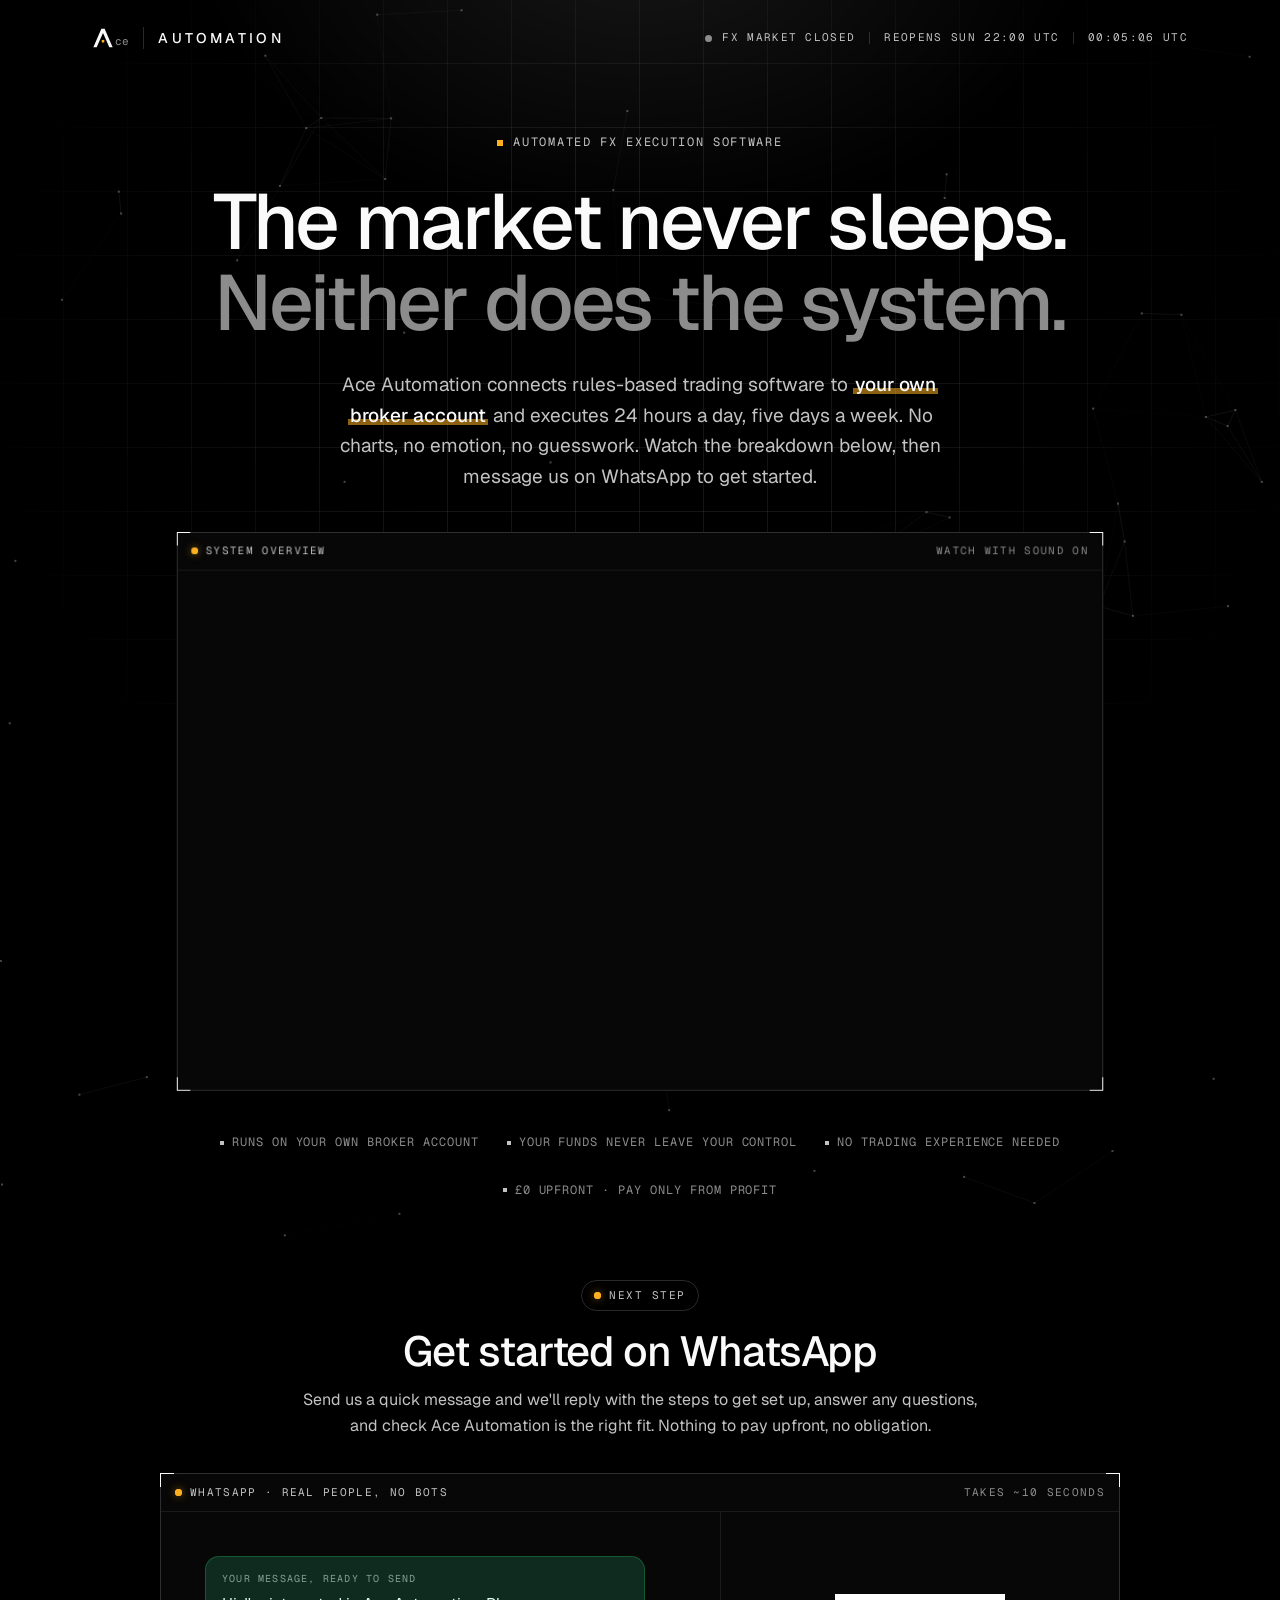
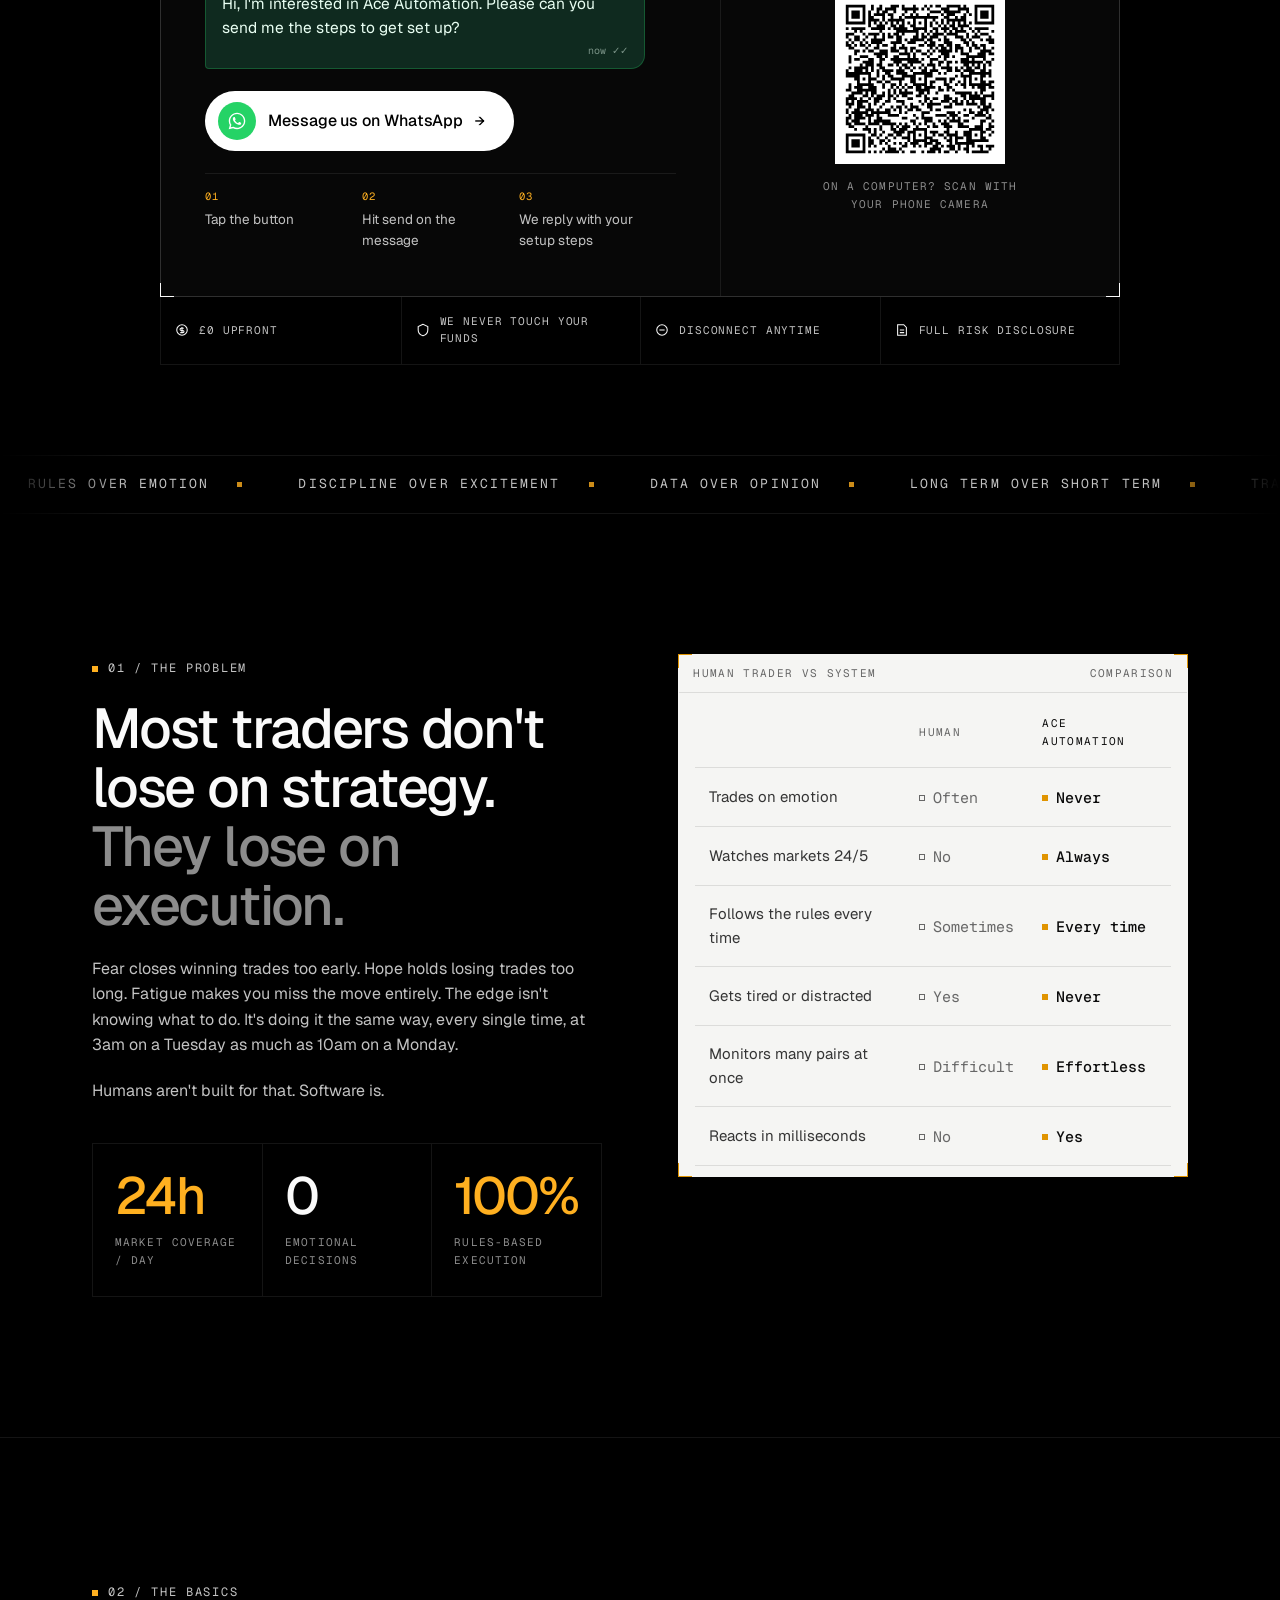
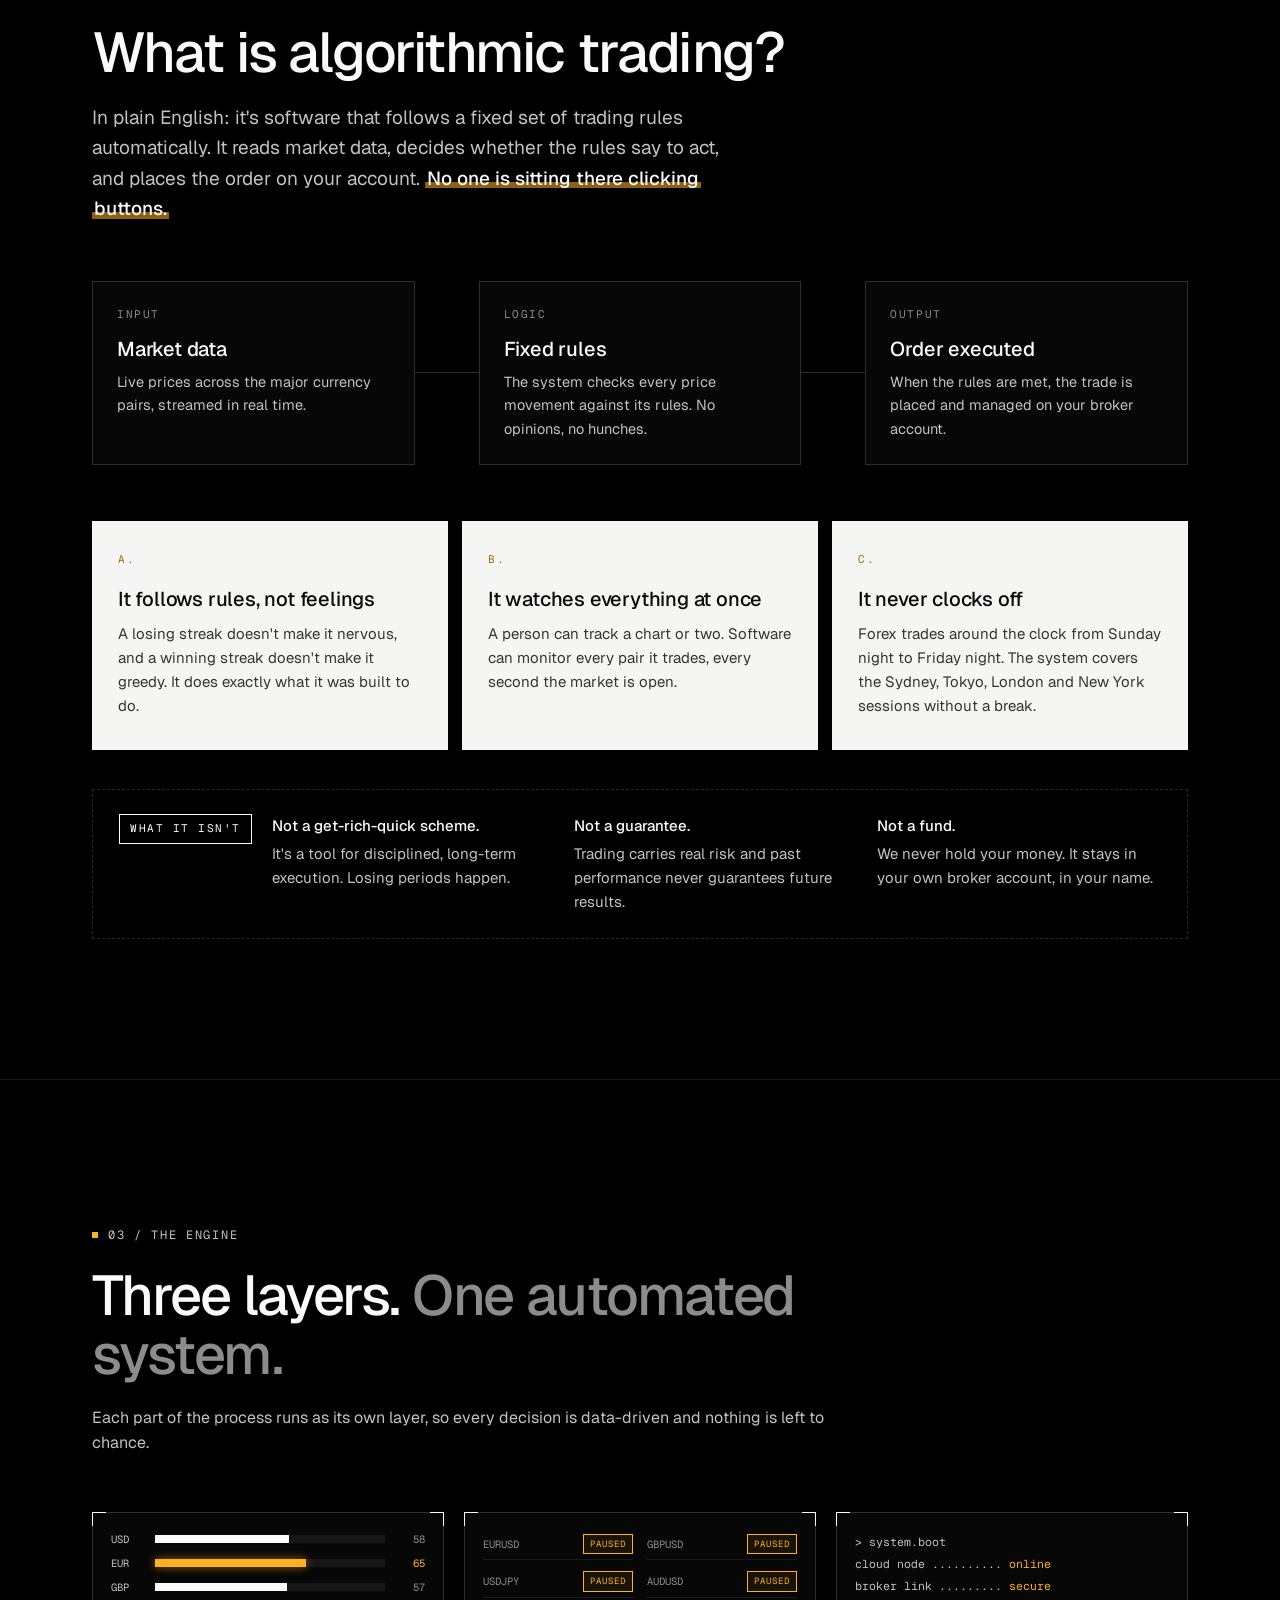
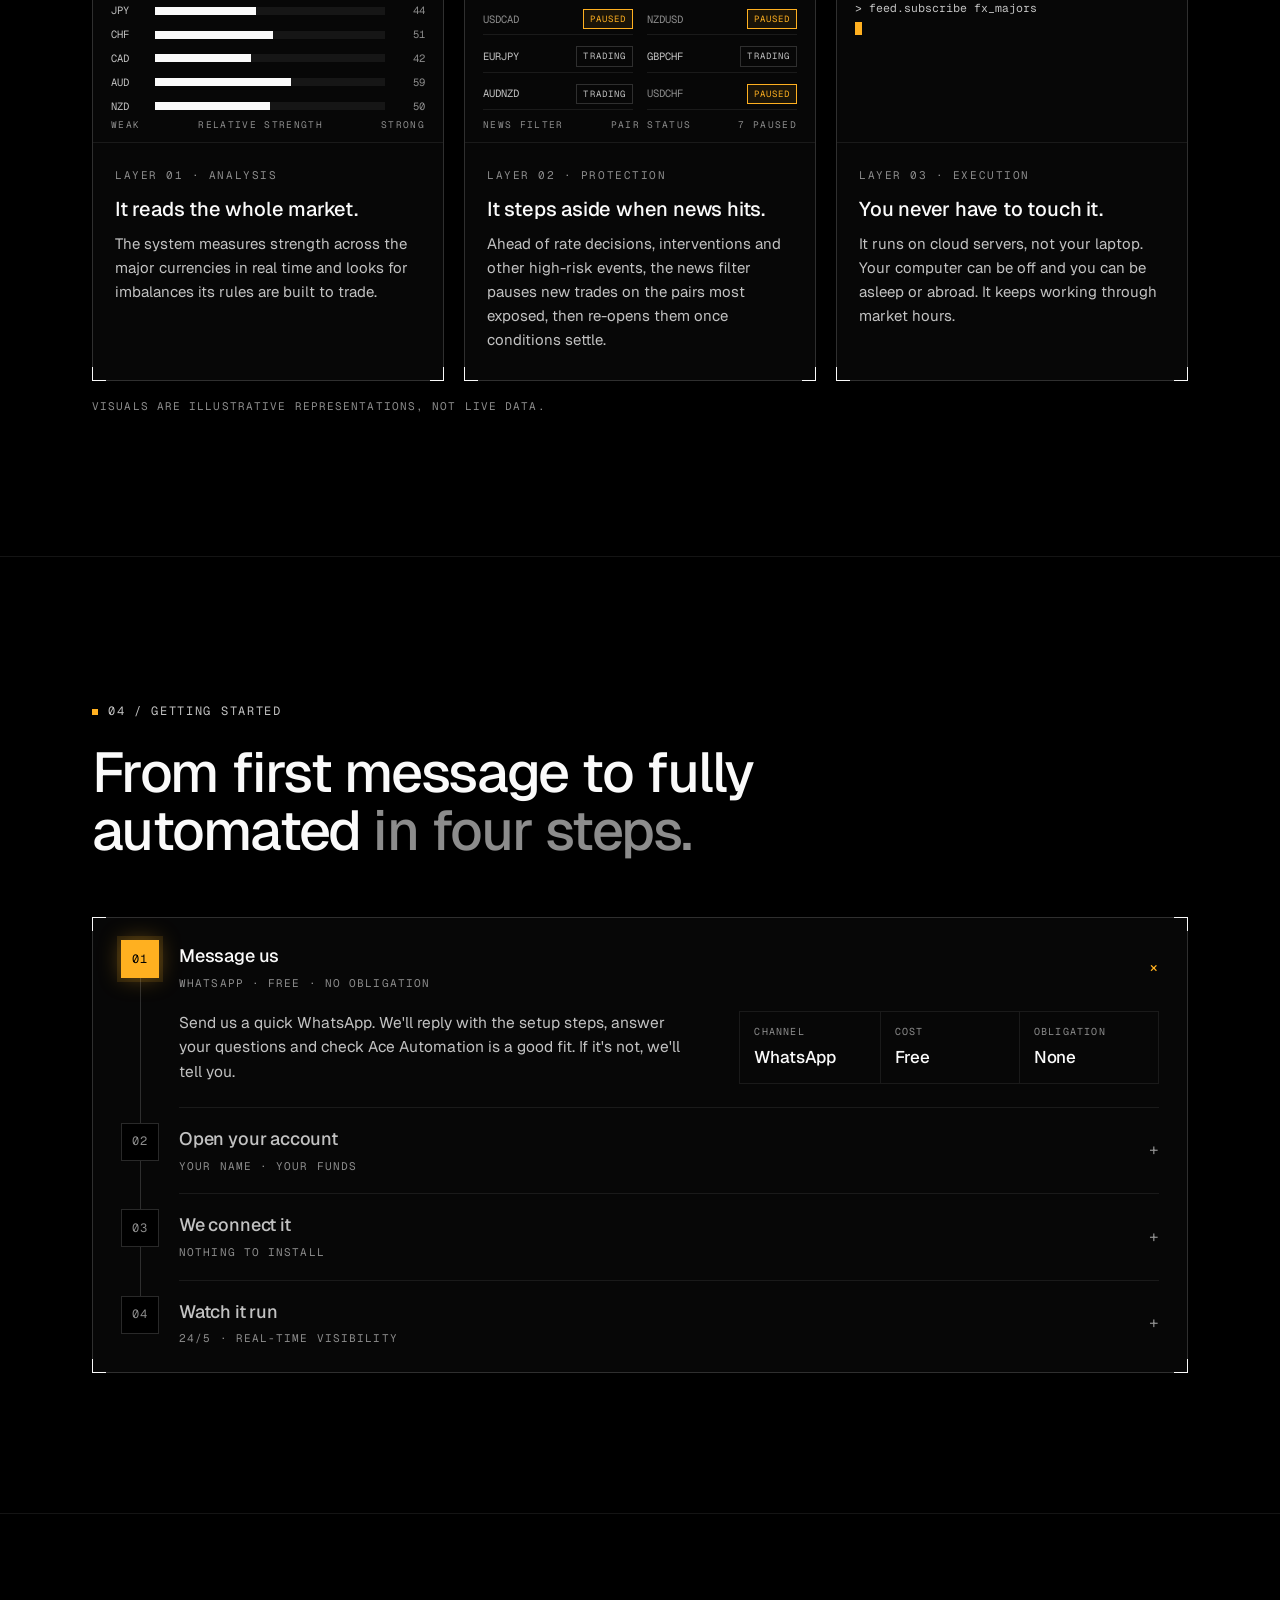
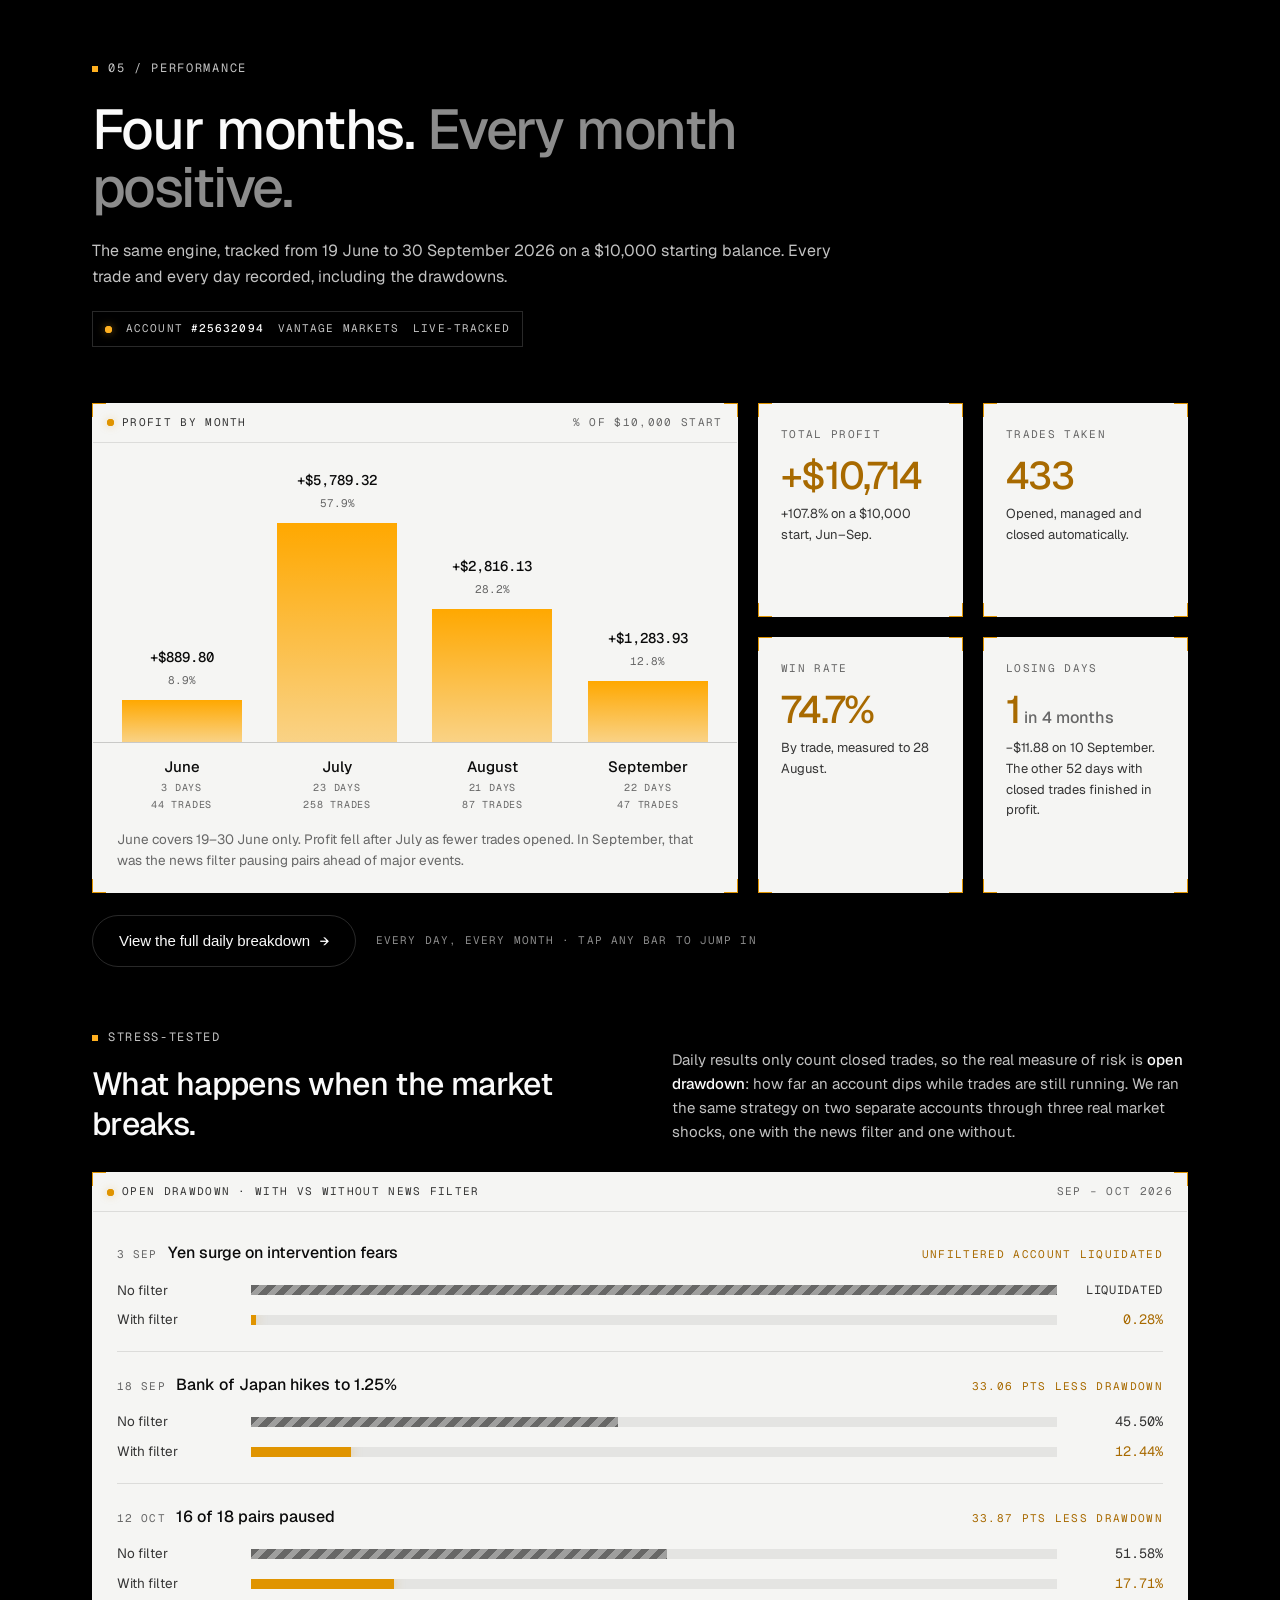
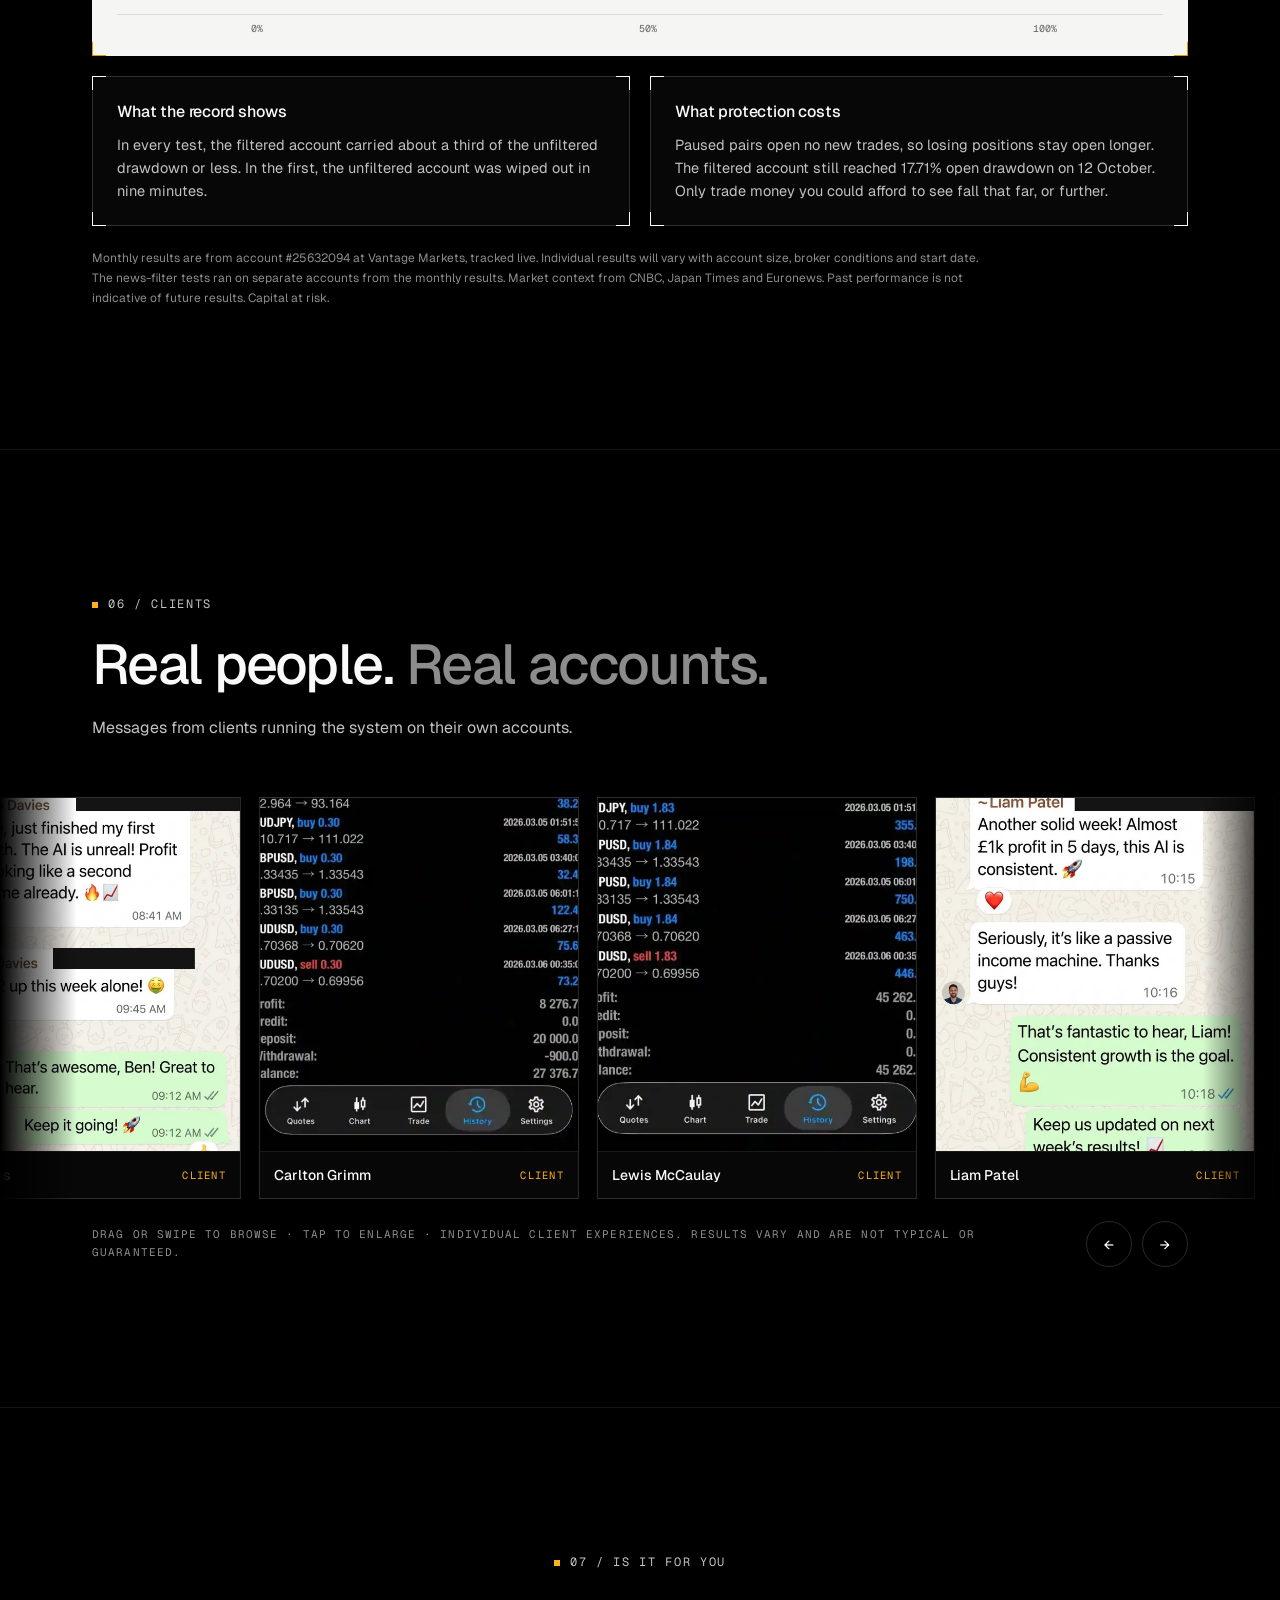
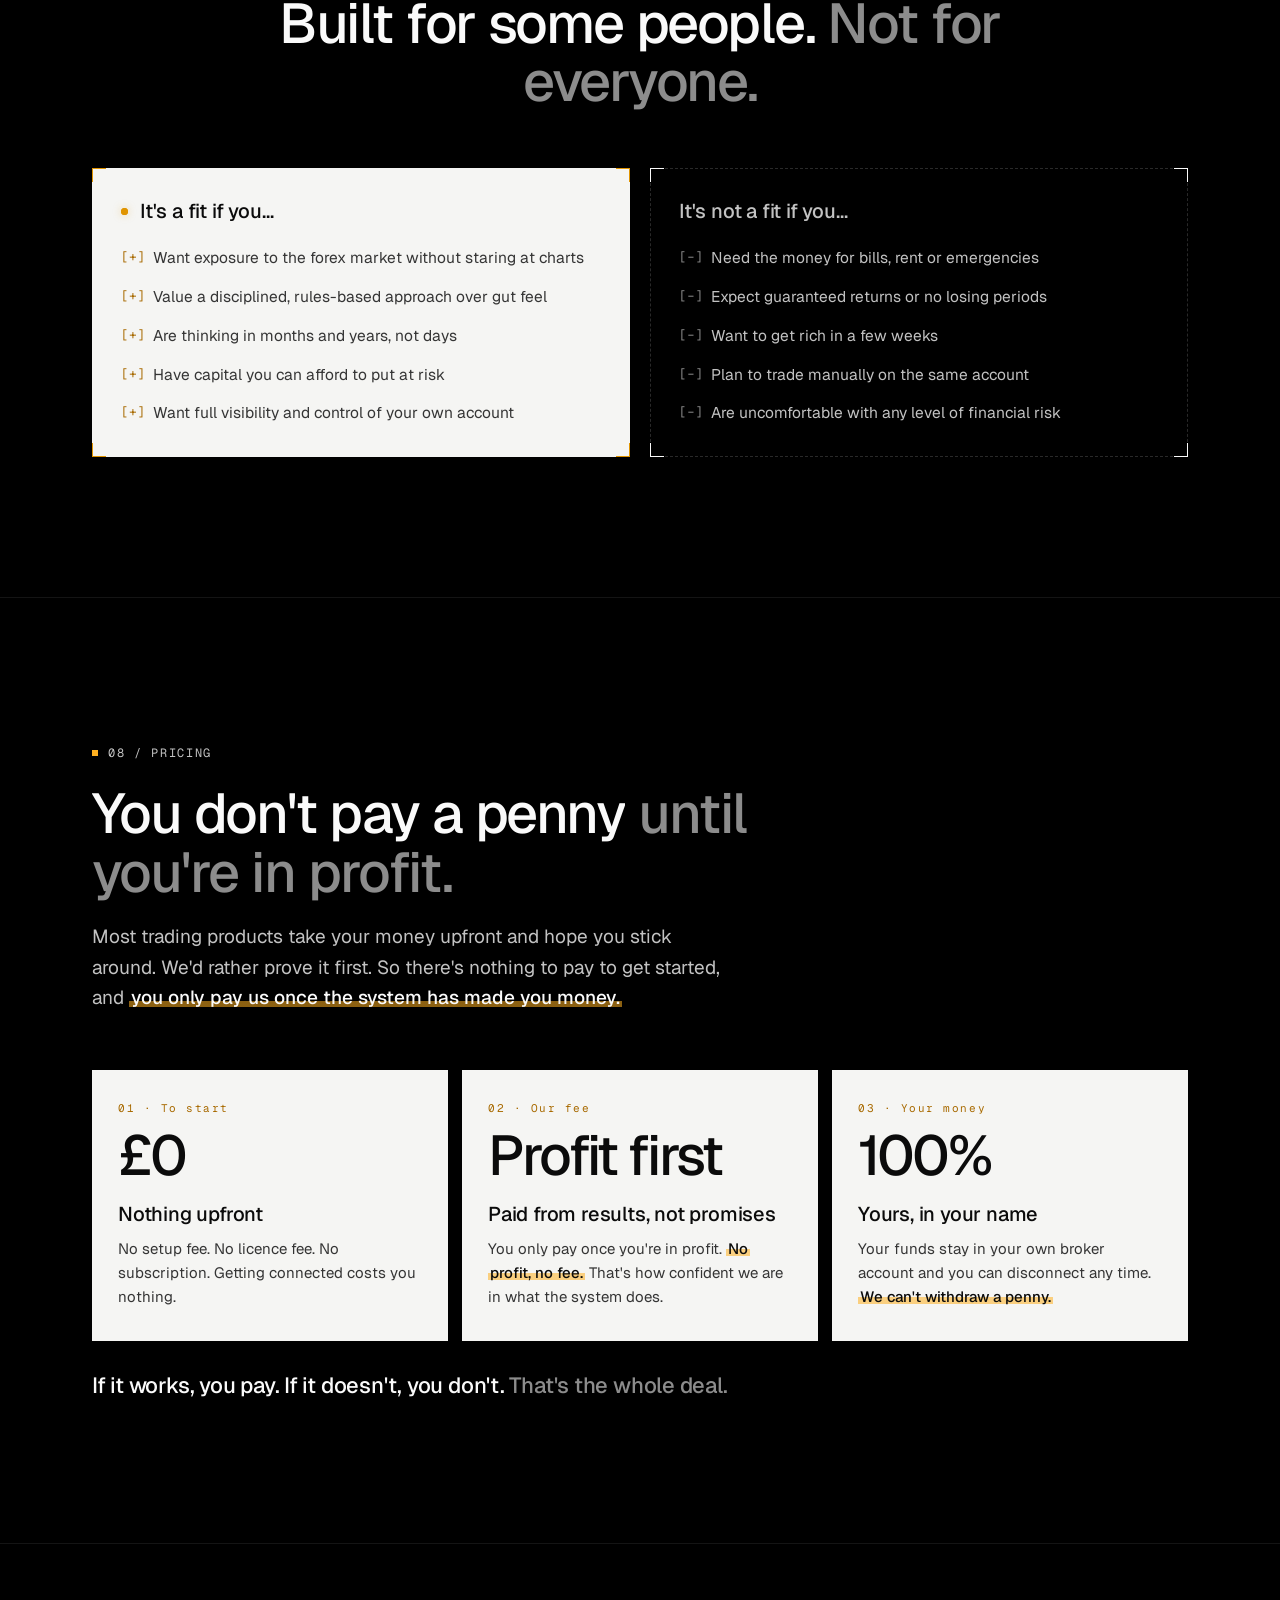
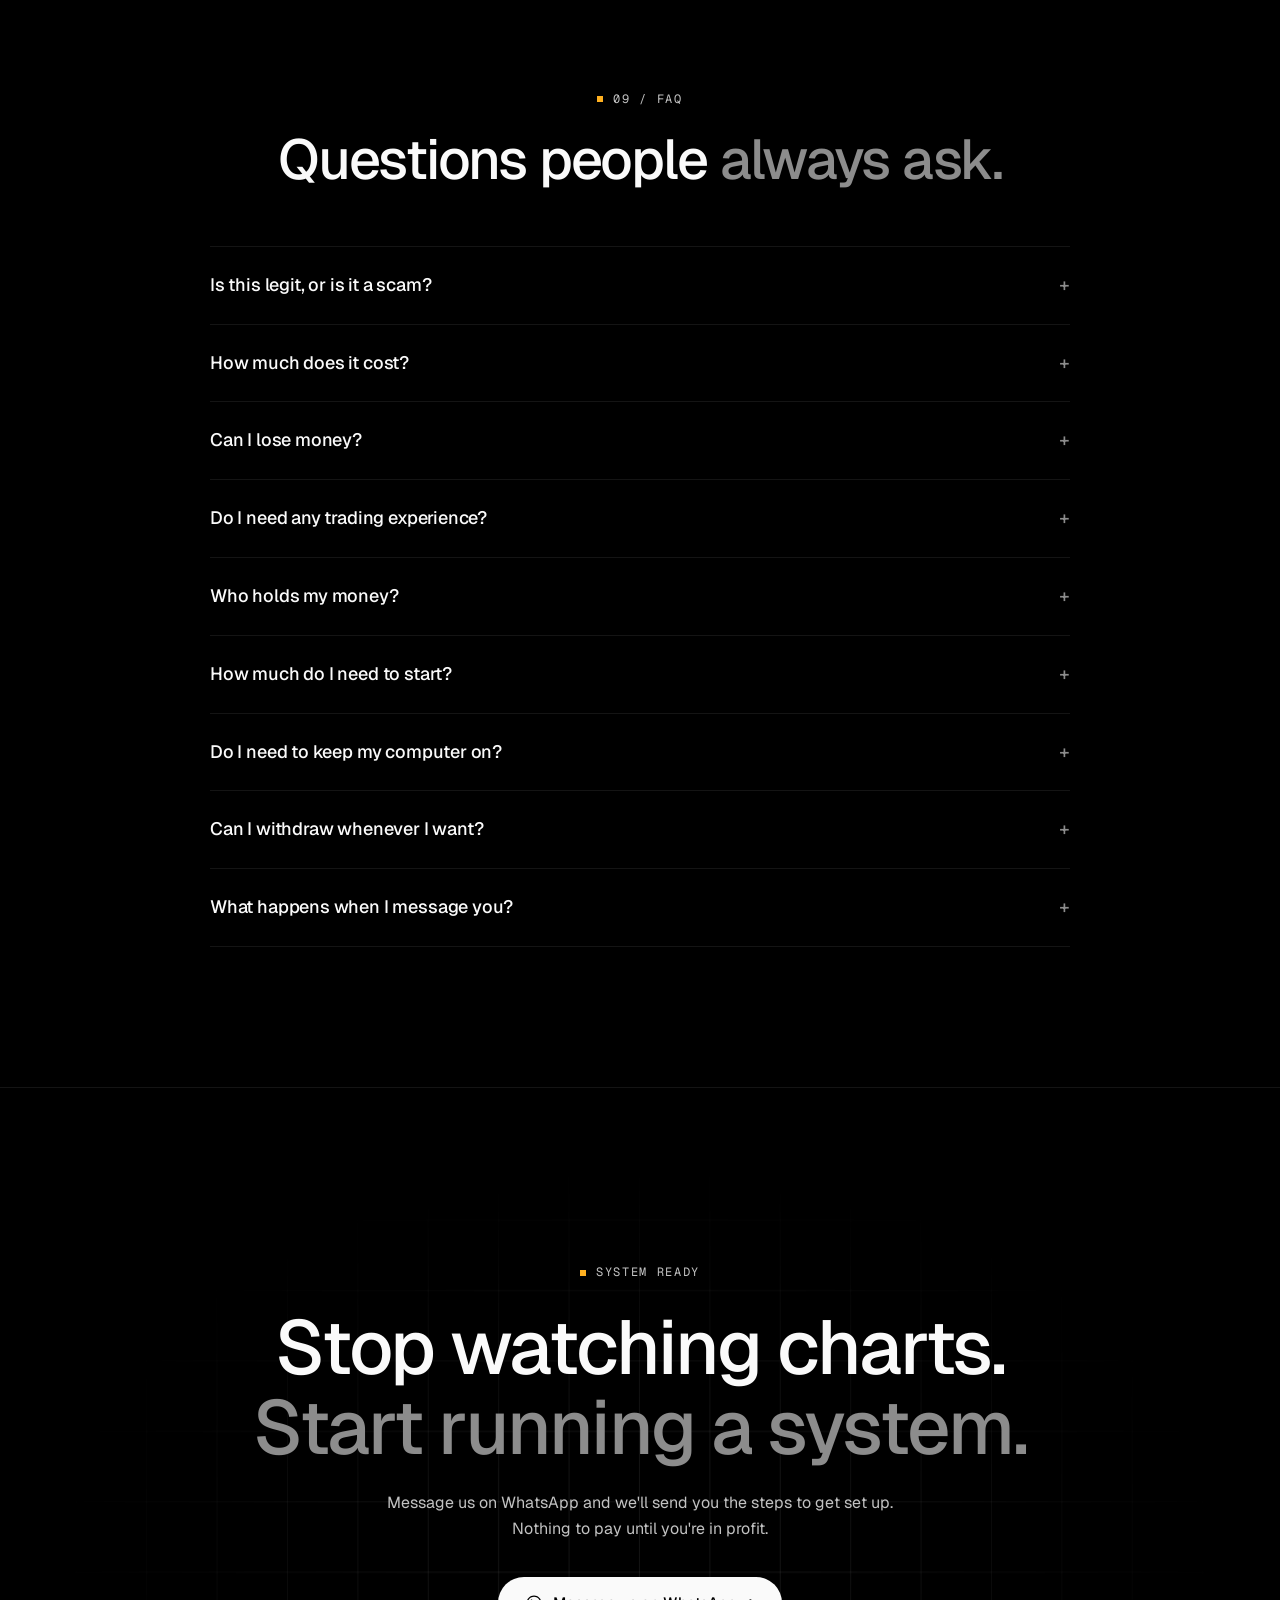
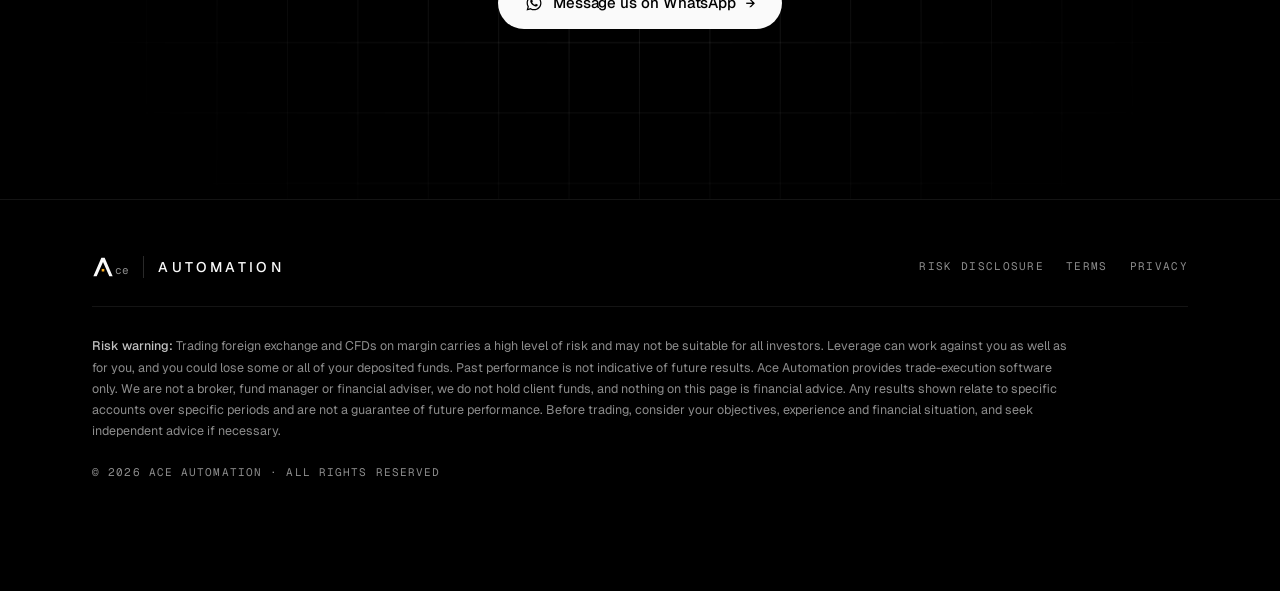
<file: index.html>
<!doctype html>
<html lang="en">
<head>
<meta charset="utf-8">
<meta name="viewport" content="width=device-width, initial-scale=1, viewport-fit=cover">
<title>Ace Automation — Automated FX Execution</title>
<meta name="description" content="Ace Automation connects rules-based trading software to your own broker account and executes 24/5. No charts, no emotion, no guesswork.">
<meta name="theme-color" content="#000000">
<meta property="og:title" content="Ace Automation — Automated FX Execution">
<meta property="og:description" content="Rules-based trading software that runs on your own broker account, 24 hours a day, 5 days a week.">
<meta property="og:type" content="website">
<link rel="icon" type="image/svg+xml" href="data:image/svg+xml,%3Csvg%20xmlns%3D%22http%3A%2F%2Fwww.w3.org%2F2000%2Fsvg%22%20viewBox%3D%220%200%2032%2032%22%3E%3Crect%20width%3D%2232%22%20height%3D%2232%22%20rx%3D%227%22%2F%3E%3Cg%20transform%3D%22translate%284%204%29%22%3E%3Cpolygon%20fill%3D%22%23fafafa%22%20points%3D%2210.2%2C2%2013.8%2C2%2022.5%2C22%2018.9%2C22%2012%2C6.6%205.1%2C22%201.5%2C22%22%2F%3E%3Crect%20fill%3D%22%23ffb020%22%20x%3D%2210.4%22%20y%3D%2213.9%22%20width%3D%223.2%22%20height%3D%223.2%22%2F%3E%3C%2Fg%3E%3C%2Fsvg%3E">
<link rel="preconnect" href="https://fonts.googleapis.com">
<link rel="preconnect" href="https://fonts.gstatic.com" crossorigin>
<link href="https://fonts.googleapis.com/css2?family=Geist:wght@300..700&family=Geist+Mono:wght@400..600&display=swap" rel="stylesheet">
<link rel="preconnect" href="https://fast.wistia.com">

<!-- ===== VSL: Wistia ===== -->
<script src="https://fast.wistia.com/player.js" async></script>
<script src="https://fast.wistia.com/embed/vfcmtx6vb6.js" async type="module"></script>

<style>
:root{
  --bg:#000;
  --bg-1:#070707;
  --bg-2:#0d0d0d;
  --line:rgba(255,255,255,.08);
  --line-2:rgba(255,255,255,.16);
  --fg:#fafafa;
  --fg-2:#c2c2c2;
  --fg-3:#8c8c8c;
  --accent:#ffb020;
  --accent-glow:rgba(255,176,32,.55);
  --sans:"Geist","Helvetica Neue",Arial,sans-serif;
  --mono:"Geist Mono",ui-monospace,SFMono-Regular,Menlo,monospace;
  --max:1160px;
  --gut:clamp(16px,4vw,32px);
  --ease:cubic-bezier(.2,.7,.2,1);
}
*,*::before,*::after{box-sizing:border-box}
html{scroll-behavior:smooth;-webkit-text-size-adjust:100%}
body{margin:0;background:var(--bg);color:var(--fg);font-family:var(--sans);font-size:16px;line-height:1.6;-webkit-font-smoothing:antialiased;overflow-x:hidden;overflow-x:clip}
html{overflow-x:hidden;overflow-x:clip}
img,svg{display:block}
a{color:inherit;text-decoration:none}
::selection{background:var(--accent);color:#000}

.wrap{max-width:var(--max);margin:0 auto;padding:0 var(--gut)}
.mono{font-family:var(--mono)}
.dim{color:var(--fg-3)}
.eyebrow{font-family:var(--mono);font-size:12px;letter-spacing:.14em;text-transform:uppercase;color:var(--fg-2);display:inline-flex;align-items:center;gap:10px}
.eyebrow::before{content:"";width:6px;height:6px;background:var(--accent);display:inline-block}

h1,h2,h3{font-weight:500;margin:0;letter-spacing:-.03em;line-height:1.05}
h1{font-size:clamp(38px,6.6vw,78px)}
h2{font-size:clamp(32px,4.6vw,56px);letter-spacing:-.028em}
h3{font-size:20px;letter-spacing:-.01em;line-height:1.25}
p{margin:0;color:var(--fg-2)}
.lede{font-size:clamp(17px,1.6vw,19px);line-height:1.6;max-width:640px}

/* ---------- Buttons ---------- */
.btn{display:inline-flex;align-items:center;justify-content:center;gap:10px;height:52px;padding:0 26px;border-radius:999px;font-weight:500;font-size:15px;letter-spacing:-.005em;transition:transform .2s var(--ease),background .2s,color .2s,border-color .2s;cursor:pointer;border:1px solid transparent;white-space:nowrap}
.btn-primary{background:var(--fg);color:#000}
.btn-primary:hover{transform:translateY(-1px);background:#fff}
.btn-ghost{background:transparent;border-color:var(--line-2);color:var(--fg)}
.btn-ghost:hover{border-color:var(--fg)}
.btn .arr{font-family:var(--mono);transition:transform .2s var(--ease)}
.btn:hover .arr{transform:translateY(2px)}

/* ---------- Frame with crosshair corners ---------- */
.frame{position:relative;border:1px solid var(--line-2);background:var(--bg-1)}
.frame::before,.frame::after,.frame>.c1,.frame>.c2{content:"";position:absolute;width:14px;height:14px;border-color:var(--fg);border-style:solid;pointer-events:none;z-index:2}
.frame::before{top:-1px;left:-1px;border-width:1px 0 0 1px}
.frame::after{top:-1px;right:-1px;border-width:1px 1px 0 0}
.frame>.c1{bottom:-1px;left:-1px;border-width:0 0 1px 1px}
.frame>.c2{bottom:-1px;right:-1px;border-width:0 1px 1px 0}
.frame-bar{display:flex;justify-content:space-between;align-items:center;gap:12px;padding:10px 14px;border-bottom:1px solid var(--line);font-family:var(--mono);font-size:11px;letter-spacing:.12em;text-transform:uppercase;color:var(--fg-3)}
.frame-bar .live{display:inline-flex;align-items:center;gap:8px;color:var(--fg-2)}
.dot{position:relative;display:inline-block;width:7px;height:7px;border-radius:50%;background:var(--accent);box-shadow:0 0 8px var(--accent-glow);flex:none;animation:breathe 1.8s ease-in-out infinite}
.dot::before,.dot::after{content:"";position:absolute;inset:0;border-radius:50%;border:1px solid var(--accent);animation:ripple 1.8s cubic-bezier(.2,.6,.3,1) infinite}
.dot::after{animation-delay:.9s}
@keyframes ripple{0%{transform:scale(1);opacity:.9}100%{transform:scale(3.6);opacity:0}}
@keyframes breathe{0%,100%{opacity:1}50%{opacity:.65}}
.closed .dot{background:var(--fg-3);box-shadow:none;animation:none}
.closed .dot::before,.closed .dot::after{display:none}

/* ---------- Top bar ---------- */
.top{position:absolute;top:0;left:0;right:0;z-index:20}
.top .wrap{display:flex;justify-content:space-between;align-items:center;height:76px}
.logo{display:inline-flex;align-items:center;gap:12px}
.logo svg{width:22px;height:22px}
.logo .sig{fill:var(--accent);animation:blink 2.4s steps(1) infinite}
@keyframes blink{0%,70%{opacity:1}71%,100%{opacity:.15}}
.logo{gap:0}
.logo svg{margin-right:1px}
.logo .ce{font-family:var(--mono);font-size:11px;line-height:1;letter-spacing:.02em;color:var(--fg-3);align-self:flex-end;margin-bottom:2px;transition:color .3s}
.logo:hover .ce{color:var(--accent)}
.logo .word{font-weight:500;font-size:14px;letter-spacing:.24em;color:var(--fg);margin-left:14px;padding-left:14px;border-left:1px solid var(--line-2);line-height:22px}
.status{font-family:var(--mono);font-size:11px;letter-spacing:.12em;text-transform:uppercase;color:var(--fg-2);display:flex;align-items:center;gap:14px}
.status .sep{width:1px;height:12px;background:var(--line-2)}

/* ---------- Hero ---------- */
.hero{position:relative;padding:128px 0 40px;overflow:hidden;isolation:isolate}
.hero-bg{position:absolute;inset:0;z-index:-1;pointer-events:none}
.grid{position:absolute;inset:-1px;background-image:linear-gradient(var(--line) 1px,transparent 1px),linear-gradient(90deg,var(--line) 1px,transparent 1px);background-size:64px 64px;-webkit-mask-image:radial-gradient(ellipse 70% 60% at 50% 30%,#000 30%,transparent 75%);mask-image:radial-gradient(ellipse 70% 60% at 50% 30%,#000 30%,transparent 75%)}
.scan{position:absolute;left:0;right:0;height:220px;top:-220px;background:linear-gradient(180deg,transparent,rgba(255,255,255,.035) 70%,rgba(255,255,255,.06) 92%,transparent);-webkit-mask-image:radial-gradient(ellipse 60% 100% at 50% 50%,#000 30%,transparent 80%);mask-image:radial-gradient(ellipse 60% 100% at 50% 50%,#000 30%,transparent 80%);animation:scan 8s linear infinite}
@keyframes scan{to{transform:translateY(1200px)}}
#field{position:absolute;inset:0;width:100%;height:100%;opacity:.55}
.glow{position:absolute;left:50%;top:-30%;width:900px;height:600px;transform:translateX(-50%);background:radial-gradient(closest-side,rgba(255,255,255,.09),transparent);filter:blur(10px)}

.hero-head{text-align:center;max-width:920px;margin:0 auto}
.hero-head .eyebrow{margin-bottom:28px}
.hero-head h1 .dim{display:block}
.hero-head .lede{margin:26px auto 0}

.vsl{max-width:960px;margin:40px auto 0}
.vsl .frame{transform-origin:50% 0;will-change:transform}
.hero-head{will-change:transform,opacity}
.vsl-inner{padding:0}
wistia-player[media-id='vfcmtx6vb6']:not(:defined){background:center / contain no-repeat url('https://fast.wistia.com/embed/medias/vfcmtx6vb6/swatch');display:block;filter:blur(5px);padding-top:56.25%}
.vsl-note{display:flex;justify-content:center;gap:28px;flex-wrap:wrap;margin-top:22px;font-family:var(--mono);font-size:12px;letter-spacing:.08em;text-transform:uppercase;color:var(--fg-3)}
.vsl-note span{display:inline-flex;align-items:center;gap:8px}
.vsl-note span::before{content:"";width:4px;height:4px;background:var(--fg-2)}

/* ---------- Apply ---------- */
.apply{padding:40px 0 90px;scroll-margin-top:20px}
.apply-head{text-align:center;max-width:700px;margin:0 auto 34px}
.apply-head h2{font-size:clamp(28px,3.6vw,42px)}
.apply-head p{margin-top:14px}
.step-tag{display:inline-flex;gap:8px;align-items:center;font-family:var(--mono);font-size:11px;letter-spacing:.14em;text-transform:uppercase;color:var(--fg-2);border:1px solid var(--line-2);border-radius:999px;padding:6px 12px;margin-bottom:18px}
.form-frame{max-width:960px;margin:0 auto}
.wa-panel{display:grid;grid-template-columns:1.4fr 1fr;align-items:stretch}
.wa-main{padding:clamp(24px,4vw,44px);display:flex;flex-direction:column;gap:22px}
.wa-bubble{align-self:flex-start;max-width:440px;background:#0f2a1f;border:1px solid rgba(37,211,102,.28);color:#e9fff3;padding:14px 16px 10px;border-radius:14px 14px 14px 4px;font-size:15.5px;line-height:1.5;position:relative}
.wa-bubble small{display:block;font-family:var(--mono);font-size:10px;letter-spacing:.12em;text-transform:uppercase;color:rgba(233,255,243,.55);margin-bottom:6px}
.wa-bubble time{display:block;text-align:right;font-family:var(--mono);font-size:10px;color:rgba(233,255,243,.5);margin-top:4px}
.btn-wa{background:#fff;color:#000;height:60px;padding:0 28px 0 12px;font-size:16px;gap:12px;align-self:flex-start}
.btn-wa .wa-dot{width:38px;height:38px;border-radius:50%;background:#25d366;color:#fff;display:grid;place-items:center;flex:none}
.btn-wa:hover{background:#fff;transform:translateY(-1px);box-shadow:0 10px 30px -10px rgba(37,211,102,.55)}
.wa-ic{width:20px;height:20px}
.wa-steps{list-style:none;margin:0;padding:0;display:grid;grid-template-columns:repeat(3,1fr);border-top:1px solid var(--line)}
.wa-steps li{padding:14px 12px 0 0;font-size:13.5px;color:var(--fg-2)}
.wa-steps b{display:block;font-family:var(--mono);font-size:10.5px;letter-spacing:.12em;color:var(--accent);font-weight:400;margin-bottom:4px}
.wa-qr{border-left:1px solid var(--line);display:flex;flex-direction:column;align-items:center;justify-content:center;gap:14px;padding:28px;text-align:center}
.wa-qr .qr{width:170px;height:170px;background:#fff;padding:8px}
.wa-qr .qr path{fill:#000}
.wa-qr p{font-family:var(--mono);font-size:11px;letter-spacing:.1em;text-transform:uppercase;color:var(--fg-3);max-width:200px}
.btn-primary .wa-ic{width:18px;height:18px}
@media (max-width:860px){.wa-panel{grid-template-columns:1fr}.wa-qr{display:none}.btn-wa{align-self:stretch;justify-content:flex-start}.wa-steps{grid-template-columns:1fr;gap:4px}.wa-steps li{padding-top:10px}}
.trust{max-width:960px;margin:0 auto;display:grid;grid-template-columns:repeat(4,1fr);border:1px solid var(--line);border-top:0}
.trust div{padding:16px 14px;font-family:var(--mono);font-size:11px;letter-spacing:.08em;text-transform:uppercase;color:var(--fg-2);display:flex;gap:10px;align-items:center;border-left:1px solid var(--line)}
.trust div:first-child{border-left:0}
.trust svg{width:14px;height:14px;flex:none}

/* ---------- Marquee ---------- */
.marquee{border-top:1px solid var(--line);border-bottom:1px solid var(--line);overflow:hidden;padding:18px 0;-webkit-mask-image:linear-gradient(90deg,transparent,#000 10%,#000 90%,transparent);mask-image:linear-gradient(90deg,transparent,#000 10%,#000 90%,transparent)}
.marquee-track{display:flex;width:max-content;animation:marq 40s linear infinite}
.marquee-track span{font-family:var(--mono);font-size:13px;letter-spacing:.16em;text-transform:uppercase;color:var(--fg-2);padding:0 28px;display:inline-flex;align-items:center;gap:28px;white-space:nowrap}
.marquee-track span::after{content:"";width:5px;height:5px;background:var(--accent);opacity:.8}
@keyframes marq{to{transform:translateX(-50%)}}

/* ---------- Sections ---------- */
section.block{padding:clamp(80px,11vw,140px) 0;border-bottom:1px solid var(--line);position:relative}
.sec-head{max-width:760px;margin-bottom:56px}
.sec-head .eyebrow{margin-bottom:22px}
.sec-head p{margin-top:20px}
.sec-head.center{text-align:center;margin-left:auto;margin-right:auto}

.split{display:grid;grid-template-columns:1fr 1fr;gap:clamp(32px,6vw,80px);align-items:start}

/* Problem stats */
.stats{display:grid;grid-template-columns:repeat(3,1fr);border:1px solid var(--line);margin-top:40px}
.stat{padding:26px 22px;border-left:1px solid var(--line)}
.stat:first-child{border-left:0}
.stat .n{font-size:clamp(36px,4.4vw,52px);font-weight:500;letter-spacing:-.04em;line-height:1}
.stat .l{font-family:var(--mono);font-size:11px;letter-spacing:.1em;text-transform:uppercase;color:var(--fg-3);margin-top:12px}

/* Comparison table */
.vs{width:100%;border-collapse:collapse;font-size:15px}
.vs th,.vs td{padding:16px 14px;border-bottom:1px solid var(--line);text-align:left}
.vs th{font-family:var(--mono);font-size:11px;letter-spacing:.12em;text-transform:uppercase;color:var(--fg-3);font-weight:400}
.vs td:first-child{color:var(--fg-2)}
.vs td:nth-child(2){color:var(--fg-3)}
.vs td:nth-child(3){color:var(--fg);font-weight:500}
.vs th:nth-child(3){color:var(--fg)}
.vs .x{font-family:var(--mono);display:inline-flex;align-items:center;gap:8px}
.vs .x::before{content:"";width:6px;height:6px;border:1px solid currentColor}
.vs td:nth-child(3) .x::before{background:var(--accent);border-color:var(--accent)}

/* Pipeline (education) */
.pipe{display:grid;grid-template-columns:1fr auto 1fr auto 1fr;align-items:stretch;gap:0;margin-bottom:56px}
.pipe-node{border:1px solid var(--line-2);padding:24px;background:var(--bg-1)}
.pipe-node .k{font-family:var(--mono);font-size:11px;letter-spacing:.14em;color:var(--fg-3);text-transform:uppercase}
.pipe-node h3{margin:14px 0 8px}
.pipe-node p{font-size:14.5px}
.pipe-link{width:64px;position:relative;align-self:center;height:1px;background:var(--line-2);overflow:hidden}
.pipe-link::after{content:"";position:absolute;top:0;left:-30%;width:30%;height:1px;background:linear-gradient(90deg,transparent,#fff);animation:flow 1.8s linear infinite}
@keyframes flow{to{left:100%}}

.cards{display:grid;grid-template-columns:repeat(3,1fr);gap:1px;background:var(--line);border:1px solid var(--line)}
.card{background:var(--bg);padding:30px 26px 32px}
.card .idx{font-family:var(--mono);font-size:11px;color:var(--fg-3);letter-spacing:.14em}
.card h3{margin:18px 0 10px}
.card p{font-size:15px}

.not{margin-top:40px;border:1px dashed var(--line-2);padding:24px 26px;display:grid;grid-template-columns:auto 1fr;gap:20px;align-items:start}
.not .tag{font-family:var(--mono);font-size:11px;letter-spacing:.14em;text-transform:uppercase;border:1px solid var(--fg);padding:5px 10px}
.not ul{margin:0;padding:0;list-style:none;display:grid;grid-template-columns:repeat(3,1fr);gap:18px}
.not li{font-size:15px;color:var(--fg-2)}
.not li strong{color:var(--fg);font-weight:500;display:block;margin-bottom:4px}

/* Engine */
.engine{display:grid;grid-template-columns:repeat(3,1fr);gap:20px}
.eng{display:flex;flex-direction:column}
.eng .viz{height:230px;border-bottom:1px solid var(--line);position:relative;overflow:hidden}
.eng .txt{padding:24px 22px 28px}
.eng .txt .k{font-family:var(--mono);font-size:11px;letter-spacing:.14em;color:var(--fg-3);text-transform:uppercase}
.eng .txt h3{margin:12px 0 10px}
.eng .txt p{font-size:15px}

.meter{padding:18px 18px 10px;display:grid;gap:7px}
.meter-row{display:grid;grid-template-columns:34px 1fr 30px;gap:10px;align-items:center;font-family:var(--mono);font-size:10.5px;color:var(--fg-2)}
.meter-bar{height:8px;background:rgba(255,255,255,.06);position:relative}
.meter-bar i{position:absolute;left:0;top:0;bottom:0;background:var(--fg);transition:width 1.6s var(--ease)}
.meter-row .v{text-align:right;color:var(--fg-3)}
.viz-cap{position:absolute;left:18px;right:18px;bottom:10px;display:flex;justify-content:space-between;font-family:var(--mono);font-size:9.5px;letter-spacing:.14em;color:var(--fg-3)}

.pairs{position:absolute;inset:16px 18px 30px;display:grid;grid-template-columns:1fr 1fr;gap:6px 14px;align-content:start}
.pair{display:flex;justify-content:space-between;align-items:center;font-family:var(--mono);font-size:10.5px;color:var(--fg-2);padding:5px 0;border-bottom:1px solid var(--line)}
.pair s{text-decoration:none;font-size:9px;letter-spacing:.12em;padding:2px 6px;border:1px solid var(--line-2);color:var(--fg-2);transition:all .4s}
.pair.paused{color:var(--fg-3)}
.pair.paused s{border-color:var(--accent);color:var(--accent);background:rgba(255,176,32,.08)}
.log{position:absolute;inset:0;padding:18px;font-family:var(--mono);font-size:11.5px;line-height:1.9;color:var(--fg-2);overflow:hidden}
.log .ok{color:var(--accent)}
.log .cur{display:inline-block;width:7px;height:13px;background:var(--accent);vertical-align:-2px;animation:blink 1s steps(1) infinite}

/* Inverted (white) cards on the black page */
.light{--bg:#f5f5f3;--bg-1:#f5f5f3;--bg-2:#ebebe8;--line:rgba(0,0,0,.1);--line-2:rgba(0,0,0,.18);--fg:#0b0b0b;--fg-2:#353535;--fg-3:#676767;--accent:#e09400;--accent-glow:rgba(224,148,0,.35);--ink:#a86a00;background:var(--bg)!important;color:var(--fg);border-color:transparent!important}
.light h3,.light b,.light strong{color:var(--fg)}
.light .idx,.light li::before{color:var(--ink)!important}
.frame.light::before,.frame.light::after,.frame.light>.c1,.frame.light>.c2{border-color:var(--accent)}
.cards.inv,.paid.inv{gap:14px;background:none;border:0}
.paid .card.light .big{color:var(--fg)}
.paid .big{white-space:nowrap}
.win{margin-top:28px;font-size:clamp(18px,2vw,22px);font-weight:500;letter-spacing:-.01em;color:var(--fg)}
.win span{color:var(--fg-3)}
.light .tbar .track{background:rgba(0,0,0,.07)}
.light .tbar.off .fill{background:repeating-linear-gradient(135deg,rgba(0,0,0,.55) 0 6px,rgba(0,0,0,.3) 6px 12px)}
.light .tbar.on .val,.light .test-top em{color:var(--ink)}
.light .mbar .col{background:linear-gradient(180deg,#ffa800,rgba(255,168,0,.45));box-shadow:none}
.light .mbars{border-bottom-color:var(--line-2)}
.rstat.light .v.counting{color:var(--ink)}
/* Breakdown pop-up in white */
dialog.perf.light{box-shadow:0 30px 80px -20px rgba(0,0,0,.6)}
.light .cal .d{background:#fff}
.light .cal .d.pad{background:none}
.light .cal .d.win{border-color:rgba(224,148,0,calc(.3 + var(--a) * .6));background:rgba(255,176,32,calc(.08 + var(--a) * .42))}
.light .cal .d.win .p{color:#3d2700;font-weight:500}
.light .cal .d.win .n{color:#7a5a20}
.light .cal .d.loss{border-color:rgba(192,57,43,.55);background:rgba(192,57,43,.08)}
.light .cal .d.loss .p,.light .pf-stats .v.neg{color:#b3261e}
.light .cal .d.best{box-shadow:0 0 0 2px var(--accent),0 6px 18px rgba(224,148,0,.3)}
.light .pf-stats{background:#fff}
.light .pf-stats .wide .v{color:var(--ink)}
.light .pf-tab[aria-selected="true"]{background:#fff}
.light .pf-tab[aria-selected="true"] span{color:var(--ink)}
.light .pf-note{background:#fff}
.light .pf-note .vs2 .good b{color:var(--ink)}
.light .pf-x:hover{color:var(--ink);border-color:var(--ink)}

/* Highlighter on key phrases: sweeps in on reveal */
.hl{color:var(--fg);font-weight:500;background-image:linear-gradient(transparent 64%,rgba(255,176,32,.55) 64%,rgba(255,176,32,.55) 90%,transparent 90%);background-repeat:no-repeat;background-size:0% 100%;transition:background-size 1s var(--ease) .5s;-webkit-box-decoration-break:clone;box-decoration-break:clone;padding:0 2px}
.in .hl,.hl.in{background-size:100% 100%}
.light .hl,.hl-ink{background-image:linear-gradient(transparent 55%,rgba(255,176,32,.55) 55%,rgba(255,176,32,.55) 92%,transparent 92%)}

/* Steps: vertical timeline accordion */
.steps{padding:6px clamp(16px,3vw,28px)}
.step{position:relative;padding-left:58px}
.step+.step::before{content:"";position:absolute;left:58px;right:0;top:0;height:1px;background:var(--line)}
.step .node{position:absolute;left:0;top:16px;width:38px;height:38px;display:grid;place-items:center;border:1px solid var(--line-2);background:var(--bg);font-family:var(--mono);font-size:12px;letter-spacing:.06em;color:var(--fg-3);z-index:1;transition:color .3s,border-color .3s,background .3s,box-shadow .3s}
.step.done .node{border-color:rgba(255,176,32,.55);color:var(--accent)}
.step.on .node{border-color:var(--accent);color:#000;background:var(--accent);box-shadow:0 0 0 4px rgba(255,176,32,.12),0 0 22px rgba(255,176,32,.35)}
.step .seg{position:absolute;left:19px;top:54px;bottom:-16px;width:1px;background:var(--line-2);overflow:hidden}
.step:last-child .seg{display:none}
.step .seg i{position:absolute;left:0;top:0;width:1px;height:0;background:var(--accent);box-shadow:0 0 8px var(--accent-glow)}
.step.done .seg i{height:100%;transition:height .5s var(--ease)}
.steps.auto .step.on .seg i{animation:segfill 6s linear forwards}
@keyframes segfill{to{height:100%}}
.step-head{appearance:none;width:100%;background:none;border:0;color:inherit;font:inherit;text-align:left;cursor:pointer;display:flex;justify-content:space-between;align-items:center;gap:16px;padding:18px 0;min-height:70px}
.step-head b{display:block;font-weight:500;font-size:18px;letter-spacing:-.01em;color:var(--fg-2);transition:color .3s}
.step-head em{display:block;font-style:normal;font-family:var(--mono);font-size:11px;letter-spacing:.1em;text-transform:uppercase;color:var(--fg-3);margin-top:4px}
.step.on .step-head b,.step-head:hover b{color:var(--fg)}
.step-head .pm{font-family:var(--mono);color:var(--fg-3);flex:none;transition:transform .3s var(--ease),color .3s}
.step.on .step-head .pm{transform:rotate(45deg);color:var(--accent)}
.step-body{display:grid;grid-template-rows:0fr;transition:grid-template-rows .5s var(--ease)}
.step.on .step-body{grid-template-rows:1fr}
.step-in{overflow:hidden;min-height:0}
.step-grid{display:grid;grid-template-columns:1.25fr 1fr;gap:20px 36px;align-items:start;padding:0 0 22px;opacity:0;transform:translateY(-6px);transition:opacity .4s,transform .4s var(--ease)}
.step.on .step-grid{opacity:1;transform:none;transition-delay:.12s}
.step-grid p{font-size:15.5px;max-width:520px}
.specs{display:grid;grid-template-columns:repeat(3,minmax(0,1fr));border:1px solid var(--line)}
.specs>div{padding:12px 14px;border-left:1px solid var(--line);min-width:0}
.specs>div:first-child{border-left:0}
.specs .k{font-family:var(--mono);font-size:10px;letter-spacing:.12em;text-transform:uppercase;color:var(--fg-3)}
.specs .v{font-size:17px;font-weight:500;margin-top:4px;letter-spacing:-.01em;white-space:nowrap;overflow:hidden;text-overflow:ellipsis}
@keyframes fadeup{from{opacity:0;transform:translateY(8px)}to{opacity:1;transform:none}}

/* Results */
.src{display:inline-flex;flex-wrap:wrap;gap:8px 14px;align-items:center;margin-top:22px;font-family:var(--mono);font-size:11px;letter-spacing:.1em;text-transform:uppercase;color:var(--fg-2);border:1px solid var(--line-2);padding:8px 12px}
.src b{color:var(--fg);font-weight:500}
.results{display:grid;grid-template-columns:1.5fr 1fr;gap:20px}
.mchart{display:flex;flex-direction:column}
.mbars{flex:1;display:grid;grid-template-columns:repeat(4,1fr);gap:clamp(10px,2.4vw,26px);align-items:end;padding:26px 24px 0;min-height:300px;border-bottom:1px solid var(--line-2);margin:0 0 0}
.mbar{display:flex;flex-direction:column;align-items:center;justify-content:flex-end;height:100%;text-align:center}
.mbar .amt{font-family:var(--mono);font-size:clamp(11px,1.15vw,14px);color:var(--fg);font-weight:500;white-space:nowrap}
.mbar .pct{font-family:var(--mono);font-size:11px;color:var(--fg-3);margin:4px 0 10px}
.mbar .col{width:100%;max-width:120px;height:var(--h);background:linear-gradient(180deg,var(--accent),rgba(255,176,32,.28));transform-origin:bottom;transform:scaleY(0);transition:transform 1.2s var(--ease);transition-delay:var(--d);box-shadow:0 0 24px rgba(255,176,32,.12)}
.mchart.in .mbar .col{transform:scaleY(1)}
.mbar .amt,.mbar .pct{opacity:0;transition:opacity .6s;transition-delay:calc(var(--d) + .8s)}
.mchart.in .mbar .amt,.mchart.in .mbar .pct{opacity:1}
.mlabels{display:grid;grid-template-columns:repeat(4,1fr);gap:clamp(10px,2.4vw,26px);padding:12px 24px 0;text-align:center}
.mlabels b{display:block;font-weight:500;font-size:15px}
.mlabels span{font-family:var(--mono);font-size:10px;letter-spacing:.08em;color:var(--fg-3);text-transform:uppercase;display:block;line-height:1.7}
.mnote{padding:16px 24px 20px;font-size:13.5px;color:var(--fg-3)}
.rstats{display:grid;grid-template-columns:1fr 1fr;gap:20px}
.rstat{padding:22px}
.rstat .k{font-family:var(--mono);font-size:11px;letter-spacing:.12em;text-transform:uppercase;color:var(--fg-3)}
.rstat .v{font-size:clamp(30px,3vw,40px);font-weight:500;letter-spacing:-.04em;line-height:1;margin-top:12px}
.rstat .v.n{transition:color .6s}
.rstat .v.counting{color:var(--accent)}
.rstat p{font-size:13px;margin-top:10px}
.stress{margin-top:56px}
.stress-head{display:grid;grid-template-columns:1fr 1fr;gap:clamp(24px,5vw,64px);align-items:end;margin-bottom:28px}
.stress-head h3{font-size:clamp(24px,2.6vw,32px);letter-spacing:-.02em;margin-top:16px}
.stress-head p{font-size:15px}
.tests{padding:8px 24px 18px}
.test{padding:20px 0;border-bottom:1px solid var(--line)}
.test:last-child{border-bottom:0}
.test-top{display:flex;justify-content:space-between;gap:16px;align-items:baseline;margin-bottom:14px}
.test-top b{font-weight:500;font-size:16px}
.test-top b span{font-family:var(--mono);font-size:11px;letter-spacing:.1em;color:var(--fg-3);margin-right:10px;font-weight:400}
.test-top em{font-style:normal;font-family:var(--mono);font-size:11px;letter-spacing:.12em;text-transform:uppercase;color:var(--accent);white-space:nowrap}
.tbar{display:grid;grid-template-columns:120px 1fr 92px;gap:14px;align-items:center;font-size:13.5px;color:var(--fg-2);margin-top:8px}
.tbar .track{height:10px;background:rgba(255,255,255,.05);position:relative;overflow:hidden}
.tbar .fill{position:absolute;inset:0 auto 0 0;width:var(--w);transform-origin:left;transform:scaleX(0);transition:transform 1.3s var(--ease);transition-delay:var(--d)}
.tbar.off .fill{background:repeating-linear-gradient(135deg,rgba(255,255,255,.55) 0 6px,rgba(255,255,255,.3) 6px 12px)}
.tbar.on .fill{background:var(--accent);box-shadow:0 0 12px var(--accent-glow)}
.tests.in .tbar .fill{transform:scaleX(1)}
.tbar .val{font-family:var(--mono);text-align:right;color:var(--fg)}
.tbar.off .val{color:var(--fg-2)}
.tbar.on .val{color:var(--accent)}
.tbar .liq{letter-spacing:.06em;text-transform:uppercase;font-size:12px}
.scale{display:grid;grid-template-columns:120px 1fr 92px;gap:14px;font-family:var(--mono);font-size:10px;color:var(--fg-3);padding-top:6px}
.scale div{display:flex;justify-content:space-between}
.takeaway{margin-top:20px;display:grid;grid-template-columns:1fr 1fr;gap:20px}
.takeaway .frame{padding:22px 24px}
.takeaway h4{margin:0 0 8px;font-weight:500;font-size:16px;letter-spacing:-.01em}
.takeaway p{font-size:14.5px}
.fine{margin-top:22px;font-size:12px;line-height:1.7;color:var(--fg-3);max-width:900px}

/* Performance breakdown modal */
.openrow{display:flex;flex-wrap:wrap;align-items:center;gap:14px 20px;margin-top:22px}
.openrow .mono{font-size:11px;letter-spacing:.1em;text-transform:uppercase;color:var(--fg-3)}
.openrow .btn:hover{border-color:var(--accent);color:var(--accent)}
.mbar{cursor:pointer}
.mbar:hover .col,.mbar:focus-visible .col{filter:brightness(1.18)}
.mbar:focus-visible{outline:1px dashed var(--accent);outline-offset:4px}
dialog.perf{padding:0;border:1px solid var(--line-2);background:var(--bg-1);color:var(--fg);width:min(1080px,calc(100vw - 32px));max-height:calc(100dvh - 32px);overflow:hidden;display:none;flex-direction:column}
dialog.perf[open]{display:flex;animation:dlg .35s var(--ease)}
dialog.perf::backdrop{background:rgba(0,0,0,.82);-webkit-backdrop-filter:blur(6px);backdrop-filter:blur(6px)}
@keyframes dlg{from{opacity:0;transform:translateY(14px) scale(.985)}to{opacity:1;transform:none}}
.pf-top{display:flex;justify-content:space-between;align-items:center;gap:16px;padding:14px 18px;border-bottom:1px solid var(--line);font-family:var(--mono);font-size:11px;letter-spacing:.12em;text-transform:uppercase;color:var(--fg-2)}
.pf-top .live{display:inline-flex;align-items:center;gap:10px}
.pf-x{white-space:nowrap;flex:none;appearance:none;background:none;border:1px solid var(--line-2);color:var(--fg);font:inherit;letter-spacing:.12em;padding:7px 12px;cursor:pointer}
.pf-x:hover{border-color:var(--accent);color:var(--accent)}
.pf-tabs{display:grid;grid-template-columns:repeat(4,1fr);border-bottom:1px solid var(--line)}
.pf-tab{appearance:none;background:none;border:0;border-left:1px solid var(--line);color:var(--fg-3);font:inherit;text-align:left;padding:14px 18px;cursor:pointer;position:relative;transition:background .2s,color .2s}
.pf-tab:first-child{border-left:0}
.pf-tab b{display:block;font-weight:500;font-size:16px;letter-spacing:-.01em}
.pf-tab span{font-family:var(--mono);font-size:12px}
.pf-tab[aria-selected="true"]{color:var(--fg);background:var(--bg-2)}
.pf-tab[aria-selected="true"] span{color:var(--accent)}
.pf-tab[aria-selected="true"]::after{content:"";position:absolute;left:0;right:0;bottom:-1px;height:2px;background:var(--accent)}
.pf-body{overflow:auto;padding:22px;display:grid;grid-template-columns:1.25fr 1fr;gap:22px;overscroll-behavior:contain}
.cal-head{display:flex;justify-content:space-between;align-items:baseline;margin-bottom:12px}
.cal-head h3{font-size:22px;letter-spacing:-.02em}
.cal-head span{font-family:var(--mono);font-size:10.5px;letter-spacing:.14em;text-transform:uppercase;color:var(--fg-3)}
.cal{display:grid;grid-template-columns:repeat(7,minmax(0,1fr));gap:5px}
.cal .dow{font-family:var(--mono);font-size:10px;letter-spacing:.12em;color:var(--fg-3);text-align:center;padding-bottom:4px}
.cal .d{aspect-ratio:1/.82;border:1px solid var(--line);background:rgba(255,255,255,.015);padding:6px 7px;display:flex;flex-direction:column;justify-content:space-between;font-family:var(--mono);opacity:0;transform:translateY(6px);animation:cell .45s var(--ease) forwards;animation-delay:calc(var(--i) * 14ms)}
.cal .d.pad{border-color:transparent;background:none}
.cal .d .n{font-size:10px;color:var(--fg-3)}
.cal .d{min-width:0;overflow:hidden}
.cal .d .p{font-size:11.5px;color:var(--fg);white-space:nowrap}
.cal .d.win{border-color:rgba(255,176,32,calc(.25 + var(--a) * .55));background:rgba(255,176,32,calc(.04 + var(--a) * .26))}
.cal .d.win .p{color:#ffd27a}
.cal .d.loss{border-color:rgba(255,99,82,.5);background:rgba(255,99,82,.08)}
.cal .d.loss .p{color:#ff8a7a}
.cal .d.best{box-shadow:0 0 0 1px var(--accent),0 0 18px rgba(255,176,32,.25)}
@keyframes cell{to{opacity:1;transform:none}}
.cal-legend{display:flex;gap:16px;flex-wrap:wrap;margin-top:12px;font-family:var(--mono);font-size:10px;letter-spacing:.1em;text-transform:uppercase;color:var(--fg-3)}
.cal-legend i{display:inline-block;width:10px;height:10px;margin-right:6px;vertical-align:-1px}
.pf-stats{display:grid;grid-template-columns:1fr 1fr 1fr;border:1px solid var(--line)}
.pf-stats>div{padding:14px;border-left:1px solid var(--line);border-top:1px solid var(--line);min-width:0}
.pf-stats>div:nth-child(3n+2){border-left:0}
.pf-stats>div.wide{border-top:0}
.pf-stats .k{font-family:var(--mono);font-size:10px;letter-spacing:.12em;text-transform:uppercase;color:var(--fg-3)}
.pf-stats .v{font-size:19px;font-weight:500;letter-spacing:-.02em;margin-top:6px;font-variant-numeric:tabular-nums}
.pf-stats .v.neg{color:#ff8a7a}
.pf-stats .wide{grid-column:1 / -1;border-left:0!important}
.pf-stats .wide .v{font-size:26px;color:var(--accent)}
.pf-notes{display:grid;gap:12px;margin-top:14px}
.pf-note{border-left:2px solid var(--accent);padding:12px 14px;background:rgba(255,255,255,.02)}
.pf-note h4{margin:0 0 6px;font-size:14px;font-weight:500}
.pf-note p{font-size:13.5px;line-height:1.6}
.pf-note .vs2{display:grid;grid-template-columns:1fr 1fr;gap:8px;margin-top:10px}
.pf-note .vs2 div{border:1px solid var(--line);padding:8px 10px;font-family:var(--mono);font-size:10px;letter-spacing:.1em;text-transform:uppercase;color:var(--fg-3)}
.pf-note .vs2 b{display:block;font-size:15px;letter-spacing:0;text-transform:none;margin-top:3px;font-weight:500}
.pf-note .vs2 .bad b{color:var(--fg-2)}
.pf-note .vs2 .good b{color:var(--accent)}
.pf-foot{grid-column:1 / -1;padding-top:14px;border-top:1px solid var(--line);font-size:12px;color:var(--fg-3);line-height:1.6}
@media (max-width:860px){
  dialog.perf{width:100vw;max-width:100vw;height:100dvh;max-height:100dvh;border:0}
  .pf-body{grid-template-columns:1fr;padding:16px}
  .pf-tab{padding:11px 8px;min-width:0}
  .pf-tab b{font-size:13px}
  .pf-tab span{font-size:9.5px;letter-spacing:-.02em}
  .cal{gap:3px}
  .cal .d{padding:4px 4px;aspect-ratio:1/1.05}
  .cal .d .p{font-size:9px}
  .cal .dow{font-size:9px;letter-spacing:.04em}
  .pf-stats .v{font-size:16px}
  .cal-head span{display:none}
  .pf-top{padding:10px 12px}
  .pf-top .live{font-size:10px}
  .pf-foot{font-size:11px}
}

/* Testimonials carousel: one row, endless, auto-scroll + drag/swipe/scroll */
.tcar{position:relative;overflow:hidden;cursor:grab;touch-action:pan-y;user-select:none;-webkit-user-select:none;-webkit-mask-image:linear-gradient(90deg,transparent,#000 6%,#000 94%,transparent);mask-image:linear-gradient(90deg,transparent,#000 6%,#000 94%,transparent)}
.tcar.dragging{cursor:grabbing}
.ttrack{display:flex;gap:18px;width:max-content;will-change:transform}
.tcard img{-webkit-user-drag:none;pointer-events:none}
.tnav{display:flex;justify-content:space-between;align-items:center;gap:16px;margin-top:22px}
.tnav .btns{display:flex;gap:10px;flex:none}
.tnav button{width:46px;height:46px;border-radius:50%;border:1px solid var(--line-2);background:transparent;color:var(--fg);font-family:var(--mono);font-size:16px;cursor:pointer;transition:border-color .2s,color .2s}
.tnav button:hover{border-color:var(--accent);color:var(--accent)}
.tcard{flex:none;width:320px;margin:0;cursor:zoom-in;background:var(--bg-1);border:1px solid var(--line-2);position:relative;transition:border-color .25s}
.tcard:hover{border-color:var(--accent)}
.tcard .img{aspect-ratio:1/1.11;overflow:hidden;background:#0a0a0a}
.tcard img{width:100%;height:100%;object-fit:cover;object-position:top;display:block}
.tcard figcaption{display:flex;justify-content:space-between;align-items:center;padding:12px 14px;border-top:1px solid var(--line);font-size:14px;font-weight:500}
.tcard figcaption span{font-family:var(--mono);font-size:10.5px;letter-spacing:.12em;text-transform:uppercase;color:var(--accent);font-weight:400}
.lb{position:fixed;inset:0;z-index:100;background:rgba(0,0,0,.92);display:none;place-items:center;padding:24px;cursor:zoom-out;-webkit-backdrop-filter:blur(6px);backdrop-filter:blur(6px)}
.lb.on{display:grid}
.lb img{max-width:min(92vw,900px);max-height:86vh;object-fit:contain;border:1px solid var(--line-2)}
.lb .x{position:absolute;top:18px;right:22px;font-family:var(--mono);font-size:12px;letter-spacing:.14em;color:var(--fg-2)}
@media (max-width:640px){.tcard{width:250px}}

/* Fit */
.fit{display:grid;grid-template-columns:1fr 1fr;gap:20px}
.fit .frame{padding:30px 28px}
.fit h3{display:flex;align-items:center;gap:12px;margin-bottom:22px}
.fit ul{list-style:none;margin:0;padding:0;display:grid;gap:14px}
.fit li{display:grid;grid-template-columns:22px 1fr;gap:10px;color:var(--fg-2);font-size:15.5px}
.fit li::before{font-family:var(--mono);font-size:13px;color:var(--accent);padding-top:1px}
.fit .yes li::before{content:"[+]"}
.fit .no li::before{content:"[–]";color:var(--fg-3)}
.fit .no{background:transparent;border-style:dashed}

/* Transparency */
.paid{display:grid;grid-template-columns:repeat(3,1fr);gap:1px;background:var(--line);border:1px solid var(--line)}
.paid .card .big{font-size:56px;font-weight:500;letter-spacing:-.05em;line-height:1;margin-top:10px}

/* FAQ */
.faq{max-width:860px;margin:0 auto;border-top:1px solid var(--line)}
.faq details{border-bottom:1px solid var(--line)}
.faq summary{list-style:none;cursor:pointer;padding:24px 0;display:flex;justify-content:space-between;gap:20px;font-size:18px;font-weight:500;letter-spacing:-.01em}
.faq summary::-webkit-details-marker{display:none}
.faq summary .pm{font-family:var(--mono);color:var(--fg-3);transition:transform .25s var(--ease);flex:none}
.faq details[open] summary .pm{transform:rotate(45deg);color:var(--fg)}
.faq .ans{padding:0 40px 26px 0;color:var(--fg-2)}

/* Final CTA */
.final{padding:clamp(100px,14vw,170px) 0;text-align:center;position:relative;overflow:hidden;border-bottom:1px solid var(--line)}
.final .grid{-webkit-mask-image:radial-gradient(ellipse 60% 70% at 50% 50%,#000 20%,transparent 70%);mask-image:radial-gradient(ellipse 60% 70% at 50% 50%,#000 20%,transparent 70%)}
.final h2{font-size:clamp(38px,6vw,76px);position:relative}
.final p{margin:22px auto 36px;max-width:520px;position:relative}
.final .btn{position:relative}

/* Footer */
footer{padding:56px 0 110px}
.foot-top{display:flex;justify-content:space-between;align-items:center;gap:20px;flex-wrap:wrap;padding-bottom:28px;border-bottom:1px solid var(--line)}
.foot-links{display:flex;gap:22px;font-family:var(--mono);font-size:11px;letter-spacing:.12em;text-transform:uppercase;color:var(--fg-3)}
.foot-links a:hover{color:var(--fg)}
.risk{margin-top:28px;font-size:12.5px;line-height:1.7;color:var(--fg-3);max-width:980px}
.risk strong{color:var(--fg-2);font-weight:500}
.copy{margin-top:22px;font-family:var(--mono);font-size:11px;letter-spacing:.1em;color:var(--fg-3)}

/* Sticky mobile CTA */
.sticky{position:fixed;left:12px;right:12px;bottom:12px;z-index:50;display:none;transform:translateY(140%);transition:transform .35s var(--ease)}
.sticky.show{transform:none}
.sticky a{display:flex;justify-content:space-between;align-items:center;background:var(--fg);color:#000;border-radius:999px;height:56px;padding:0 10px 0 24px;font-weight:500;box-shadow:0 10px 40px rgba(0,0,0,.6)}
.sticky a span:last-child{width:38px;height:38px;border-radius:50%;background:#000;color:#fff;display:grid;place-items:center;font-family:var(--mono)}

/* Reveal */
.rv{opacity:0;transform:translateY(18px);transition:opacity .8s var(--ease),transform .8s var(--ease)}
.rv.in{opacity:1;transform:none}
.rv.d1{transition-delay:.08s}.rv.d2{transition-delay:.16s}.rv.d3{transition-delay:.24s}

/* Responsive */
@media (max-width:980px){
  .split,.results,.stress-head,.takeaway{grid-template-columns:1fr}
  .engine,.cards,.paid{grid-template-columns:1fr}
  .pipe{grid-template-columns:1fr}
  .pipe-link{width:1px;height:36px;justify-self:center}
  .pipe-link::after{width:1px;height:30%;left:0;top:-30%;background:linear-gradient(180deg,transparent,#fff);animation:flowv 1.8s linear infinite}
  .not{grid-template-columns:1fr}
  .not ul{grid-template-columns:1fr}
  .step-grid{grid-template-columns:1fr}
  .fit{grid-template-columns:1fr}
  .trust{grid-template-columns:1fr 1fr}
  .trust div:nth-child(3){border-left:0}
  .trust div:nth-child(n+3){border-top:1px solid var(--line)}
}
@keyframes flowv{to{top:100%}}
@media (max-width:640px){
  .mbars{padding:20px 12px 0;min-height:240px}
  .mlabels{padding:10px 12px 0}
  .mnote{padding:14px 12px 18px}
  .mbar .pct{font-size:10px}
  .tests{padding:4px 14px 12px}
  .tbar,.scale{grid-template-columns:62px 1fr 74px;gap:10px;font-size:12px}
  .test-top{flex-direction:column;gap:4px}
  .rstats{gap:12px}
  .rstat{padding:18px 16px}
}
@media (max-width:640px){
  .status .hide-s{display:none}
  .status .sep{display:none}
  .hero{padding-top:100px}
  .hero-head .eyebrow{margin-bottom:20px;font-size:11px}
  .hero-head .lede{font-size:16px;margin-top:18px}
  .hide-m{display:none}
  .vsl{margin-top:28px}
  .stats{grid-template-columns:1fr}
  .stat{border-left:0;border-top:1px solid var(--line)}
  .stat:first-child{border-top:0}
  .steps{padding:2px 14px}
  .step{padding-left:48px}
  .step+.step::before{left:48px}
  .step .node{width:32px;height:32px;top:15px;font-size:11px}
  .step .seg{left:16px;top:47px}
  .step-head{padding:15px 0;min-height:62px}
  .step-head b{font-size:16px}
  .step-head em{font-size:10px;letter-spacing:.08em}
  .step-grid p{font-size:14.5px}
  .specs>div{padding:10px 10px}
  .specs .k{font-size:9px;letter-spacing:.08em}
  .specs .v{font-size:14.5px}
  .vs{font-size:14px}
  .vs th,.vs td{padding:13px 8px}
  .sticky{display:block}
  .vsl-note{gap:14px 20px}
  .form-body,.form-body iframe{min-height:700px}
}
/* ===== Scroll motion ===== */
#progress{position:fixed;top:0;left:0;right:0;height:2px;background:var(--accent);transform-origin:0 50%;transform:scaleX(0);z-index:60;box-shadow:0 0 10px var(--accent-glow)}
/* headline words rise into place */
.w{display:inline-block;overflow:hidden;vertical-align:top;padding-bottom:.1em;margin-bottom:-.1em}
.w>i{display:inline-block;font-style:normal;transform:translateY(110%);transition:transform 1s var(--ease);transition-delay:calc(var(--i) * 45ms)}
.wsplit{opacity:1!important;transform:none!important}
.wsplit.in .w>i{transform:none}
/* comparison table rows slide in one by one */
.vs tbody tr{opacity:0;transform:translateX(16px);transition:opacity .6s var(--ease),transform .6s var(--ease)}
.vs tbody tr:nth-child(1){transition-delay:.15s}.vs tbody tr:nth-child(2){transition-delay:.25s}.vs tbody tr:nth-child(3){transition-delay:.35s}.vs tbody tr:nth-child(4){transition-delay:.45s}.vs tbody tr:nth-child(5){transition-delay:.55s}.vs tbody tr:nth-child(6){transition-delay:.65s}
.rv.in .vs tbody tr{opacity:1;transform:none}
/* pipeline nodes light up in sequence */
.pipe-node{transition:border-color .6s,opacity .7s var(--ease),transform .7s var(--ease)}
.pipe:not(.in) .pipe-node{opacity:0;transform:translateY(14px)}
.pipe.in .pipe-node:nth-child(3){transition-delay:.25s}.pipe.in .pipe-node:nth-child(5){transition-delay:.5s}
/* stat blocks: numbers glow when counting */
.stat .n.counting{color:var(--accent)}
.stat .n{transition:color .6s}
/* engine meter: amber leader */
.meter-row.lead .meter-bar i{background:var(--accent);box-shadow:0 0 10px var(--accent-glow)}
.meter-row.lead .v{color:var(--accent)}
.meter-bar i{transition:width 1.1s var(--ease)}
/* card grids pop up from below */
.card,.eng,.rstat{will-change:transform}

@media (prefers-reduced-motion:reduce){
  /* keep small, non-vestibular motion (pulse, fades, bars, counters); drop big movement */
  .marquee-track,.scan{animation:none!important}
  .w>i{transform:none!important;transition:none!important}
  .rv{transform:none!important}
  html{scroll-behavior:auto}
}
</style>
</head>
<body>

<!-- ===================== TOP BAR ===================== -->
<header class="top">
  <div class="wrap">
    <a href="#top" class="logo" aria-label="Ace Automation">
      <svg viewBox="0 0 24 24" fill="#fafafa" aria-hidden="true">
        <polygon points="10.2,2 13.8,2 22.5,22 18.9,22 12,6.6 5.1,22 1.5,22"/>
        <rect class="sig" x="10.6" y="14.1" width="2.8" height="2.8"/>
      </svg>
      <span class="ce" aria-hidden="true">ce</span><span class="word">AUTOMATION</span>
    </a>
    <div class="status" aria-live="polite">
      <span class="live" id="mktwrap" style="display:inline-flex;align-items:center;gap:10px"><i class="dot"></i><span id="mkt">FX MARKET</span></span>
      <span class="sep hide-s"></span>
      <span class="hide-s" id="sess">—</span>
      <span class="sep hide-s"></span>
      <span class="hide-s" id="clock">--:--:-- UTC</span>
    </div>
  </div>
</header>

<main id="top">

<!-- ===================== HERO + VSL ===================== -->
<section class="hero">
  <div class="hero-bg" aria-hidden="true">
    <div class="glow"></div>
    <canvas id="field"></canvas>
    <div class="grid"></div>
    <div class="scan"></div>
  </div>

  <div class="wrap">
    <div class="hero-head">
      <!-- EDIT: eyebrow -->
      <div class="eyebrow rv">Automated FX execution software</div>
      <!-- EDIT: headline -->
      <h1 class="rv d1">The market never sleeps.<span class="dim">Neither does the system.</span></h1>
      <!-- EDIT: subheadline -->
      <p class="lede rv d2">Ace Automation connects rules-based trading software to <span class="hl">your own broker account</span> and executes 24 hours a day, five days a week. No charts, no emotion, no guesswork. <span class="hide-m">Watch the breakdown below, then message us on WhatsApp to get started.</span></p>
    </div>

    <div class="vsl rv d3">
      <div class="frame">
        <span class="c1"></span><span class="c2"></span>
        <div class="frame-bar"><span class="live"><i class="dot"></i>System overview</span><span>Watch with sound on</span></div>
        <div class="vsl-inner">
          <wistia-player media-id="vfcmtx6vb6" aspect="1.7777777777777777"></wistia-player>
        </div>
      </div>
      <div class="vsl-note">
        <span>Runs on your own broker account</span>
        <span>Your funds never leave your control</span>
        <span>No trading experience needed</span>
        <span>£0 upfront · pay only from profit</span>
      </div>
    </div>
  </div>
</section>

<!-- ===================== GET STARTED (WHATSAPP) ===================== -->
<section class="apply" id="apply">
  <div class="wrap">
    <div class="apply-head rv">
      <div class="step-tag"><i class="dot"></i> Next step</div>
      <h2>Get started on WhatsApp</h2>
      <p>Send us a quick message and we'll reply with the steps to get set up, answer any questions, and check Ace Automation is the right fit. Nothing to pay upfront, no obligation.</p>
    </div>

    <div class="form-frame frame rv d1">
      <span class="c1"></span><span class="c2"></span>
      <div class="frame-bar"><span class="live"><i class="dot"></i>WhatsApp · real people, no bots</span><span class="hide-m">Takes ~10 seconds</span></div>
      <div class="wa-panel">
        <div class="wa-main">
          <div class="wa-bubble"><small>Your message, ready to send</small>Hi, I'm interested in Ace Automation. Please can you send me the steps to get set up?<time>now ✓✓</time></div>
          <a class="btn btn-wa" href="https://wa.me/447446978735?text=Hi%2C%20I%27m%20interested%20in%20Ace%20Automation.%20Please%20can%20you%20send%20me%20the%20steps%20to%20get%20set%20up%3F" target="_blank" rel="noopener" data-wa><span class="wa-dot"><svg class="wa-ic" viewBox="0 0 24 24" aria-hidden="true"><path fill="currentColor" d="M12.04 2C6.58 2 2.13 6.45 2.13 11.91c0 1.75.46 3.45 1.32 4.95L2.05 22l5.25-1.38a9.9 9.9 0 0 0 4.74 1.21c5.46 0 9.91-4.45 9.91-9.91S17.5 2 12.04 2Zm0 18.15c-1.48 0-2.93-.4-4.2-1.15l-.3-.18-3.12.82.83-3.04-.2-.31a8.2 8.2 0 0 1-1.26-4.38c0-4.54 3.7-8.24 8.25-8.24 4.54 0 8.24 3.7 8.24 8.24 0 4.55-3.7 8.24-8.24 8.24Zm4.52-6.16c-.25-.12-1.47-.72-1.69-.81-.23-.08-.39-.12-.56.13-.17.24-.64.8-.78.97-.14.17-.29.19-.54.06-.25-.12-1.04-.38-1.99-1.23-.74-.66-1.23-1.47-1.38-1.72-.14-.25-.02-.38.11-.51.11-.11.25-.29.37-.43.13-.15.17-.25.25-.42.08-.17.04-.31-.02-.43-.06-.12-.56-1.34-.76-1.84-.2-.48-.41-.42-.56-.43h-.48c-.17 0-.43.06-.66.31-.23.25-.86.85-.86 2.07 0 1.22.89 2.4 1.01 2.56.12.17 1.75 2.67 4.23 3.74.59.26 1.05.41 1.41.52.59.19 1.13.16 1.56.1.48-.07 1.47-.6 1.67-1.18.21-.58.21-1.07.14-1.18-.06-.1-.22-.16-.47-.28Z"/></svg></span>Message us on WhatsApp <span class="arr">→</span></a>
          <ol class="wa-steps">
            <li><b>01</b>Tap the button</li>
            <li><b>02</b>Hit send on the message</li>
            <li><b>03</b>We reply with your setup steps</li>
          </ol>
        </div>
        <div class="wa-qr"><svg class="qr" role="img" aria-label="QR code to message Ace Automation on WhatsApp" width="55mm" height="55mm" version="1.1" viewBox="0 0 55 55" xmlns="http://www.w3.org/2000/svg"><path d="M1,1H2V2H1zM2,1H3V2H2zM3,1H4V2H3zM4,1H5V2H4zM5,1H6V2H5zM6,1H7V2H6zM7,1H8V2H7zM10,1H11V2H10zM13,1H14V2H13zM17,1H18V2H17zM18,1H19V2H18zM19,1H20V2H19zM21,1H22V2H21zM25,1H26V2H25zM29,1H30V2H29zM31,1H32V2H31zM33,1H34V2H33zM34,1H35V2H34zM37,1H38V2H37zM38,1H39V2H38zM39,1H40V2H39zM40,1H41V2H40zM41,1H42V2H41zM43,1H44V2H43zM47,1H48V2H47zM48,1H49V2H48zM49,1H50V2H49zM50,1H51V2H50zM51,1H52V2H51zM52,1H53V2H52zM53,1H54V2H53zM1,2H2V3H1zM7,2H8V3H7zM10,2H11V3H10zM12,2H13V3H12zM13,2H14V3H13zM15,2H16V3H15zM16,2H17V3H16zM17,2H18V3H17zM18,2H19V3H18zM21,2H22V3H21zM22,2H23V3H22zM23,2H24V3H23zM24,2H25V3H24zM25,2H26V3H25zM26,2H27V3H26zM28,2H29V3H28zM30,2H31V3H30zM35,2H36V3H35zM36,2H37V3H36zM37,2H38V3H37zM41,2H42V3H41zM42,2H43V3H42zM43,2H44V3H43zM44,2H45V3H44zM47,2H48V3H47zM53,2H54V3H53zM1,3H2V4H1zM3,3H4V4H3zM4,3H5V4H4zM5,3H6V4H5zM7,3H8V4H7zM9,3H10V4H9zM12,3H13V4H12zM14,3H15V4H14zM15,3H16V4H15zM18,3H19V4H18zM22,3H23V4H22zM25,3H26V4H25zM31,3H32V4H31zM32,3H33V4H32zM33,3H34V4H33zM34,3H35V4H34zM36,3H37V4H36zM37,3H38V4H37zM38,3H39V4H38zM39,3H40V4H39zM40,3H41V4H40zM41,3H42V4H41zM44,3H45V4H44zM47,3H48V4H47zM49,3H50V4H49zM50,3H51V4H50zM51,3H52V4H51zM53,3H54V4H53zM1,4H2V5H1zM3,4H4V5H3zM4,4H5V5H4zM5,4H6V5H5zM7,4H8V5H7zM9,4H10V5H9zM11,4H12V5H11zM12,4H13V5H12zM13,4H14V5H13zM14,4H15V5H14zM16,4H17V5H16zM17,4H18V5H17zM21,4H22V5H21zM24,4H25V5H24zM26,4H27V5H26zM30,4H31V5H30zM35,4H36V5H35zM37,4H38V5H37zM38,4H39V5H38zM39,4H40V5H39zM43,4H44V5H43zM45,4H46V5H45zM47,4H48V5H47zM49,4H50V5H49zM50,4H51V5H50zM51,4H52V5H51zM53,4H54V5H53zM1,5H2V6H1zM3,5H4V6H3zM4,5H5V6H4zM5,5H6V6H5zM7,5H8V6H7zM9,5H10V6H9zM10,5H11V6H10zM14,5H15V6H14zM17,5H18V6H17zM20,5H21V6H20zM22,5H23V6H22zM23,5H24V6H23zM24,5H25V6H24zM25,5H26V6H25zM26,5H27V6H26zM27,5H28V6H27zM28,5H29V6H28zM29,5H30V6H29zM30,5H31V6H30zM31,5H32V6H31zM32,5H33V6H32zM33,5H34V6H33zM36,5H37V6H36zM37,5H38V6H37zM40,5H41V6H40zM42,5H43V6H42zM43,5H44V6H43zM47,5H48V6H47zM49,5H50V6H49zM50,5H51V6H50zM51,5H52V6H51zM53,5H54V6H53zM1,6H2V7H1zM7,6H8V7H7zM9,6H10V7H9zM10,6H11V7H10zM11,6H12V7H11zM12,6H13V7H12zM14,6H15V7H14zM16,6H17V7H16zM17,6H18V7H17zM18,6H19V7H18zM19,6H20V7H19zM20,6H21V7H20zM21,6H22V7H21zM25,6H26V7H25zM29,6H30V7H29zM32,6H33V7H32zM35,6H36V7H35zM37,6H38V7H37zM38,6H39V7H38zM39,6H40V7H39zM40,6H41V7H40zM41,6H42V7H41zM42,6H43V7H42zM43,6H44V7H43zM47,6H48V7H47zM53,6H54V7H53zM1,7H2V8H1zM2,7H3V8H2zM3,7H4V8H3zM4,7H5V8H4zM5,7H6V8H5zM6,7H7V8H6zM7,7H8V8H7zM9,7H10V8H9zM11,7H12V8H11zM13,7H14V8H13zM15,7H16V8H15zM17,7H18V8H17zM19,7H20V8H19zM21,7H22V8H21zM23,7H24V8H23zM25,7H26V8H25zM27,7H28V8H27zM29,7H30V8H29zM31,7H32V8H31zM33,7H34V8H33zM35,7H36V8H35zM37,7H38V8H37zM39,7H40V8H39zM41,7H42V8H41zM43,7H44V8H43zM45,7H46V8H45zM47,7H48V8H47zM48,7H49V8H48zM49,7H50V8H49zM50,7H51V8H50zM51,7H52V8H51zM52,7H53V8H52zM53,7H54V8H53zM9,8H10V9H9zM12,8H13V9H12zM13,8H14V9H13zM14,8H15V9H14zM17,8H18V9H17zM18,8H19V9H18zM20,8H21V9H20zM21,8H22V9H21zM24,8H25V9H24zM25,8H26V9H25zM29,8H30V9H29zM31,8H32V9H31zM34,8H35V9H34zM36,8H37V9H36zM38,8H39V9H38zM39,8H40V9H39zM41,8H42V9H41zM42,8H43V9H42zM43,8H44V9H43zM44,8H45V9H44zM1,9H2V10H1zM3,9H4V10H3zM4,9H5V10H4zM5,9H6V10H5zM6,9H7V10H6zM7,9H8V10H7zM10,9H11V10H10zM11,9H12V10H11zM12,9H13V10H12zM13,9H14V10H13zM14,9H15V10H14zM16,9H17V10H16zM18,9H19V10H18zM19,9H20V10H19zM20,9H21V10H20zM21,9H22V10H21zM22,9H23V10H22zM25,9H26V10H25zM26,9H27V10H26zM27,9H28V10H27zM28,9H29V10H28zM29,9H30V10H29zM32,9H33V10H32zM33,9H34V10H33zM35,9H36V10H35zM36,9H37V10H36zM37,9H38V10H37zM39,9H40V10H39zM40,9H41V10H40zM42,9H43V10H42zM45,9H46V10H45zM47,9H48V10H47zM48,9H49V10H48zM49,9H50V10H49zM50,9H51V10H50zM51,9H52V10H51zM4,10H5V11H4zM6,10H7V11H6zM13,10H14V11H13zM19,10H20V11H19zM20,10H21V11H20zM21,10H22V11H21zM22,10H23V11H22zM23,10H24V11H23zM24,10H25V11H24zM25,10H26V11H25zM26,10H27V11H26zM29,10H30V11H29zM31,10H32V11H31zM33,10H34V11H33zM36,10H37V11H36zM38,10H39V11H38zM40,10H41V11H40zM41,10H42V11H41zM42,10H43V11H42zM43,10H44V11H43zM46,10H47V11H46zM48,10H49V11H48zM53,10H54V11H53zM1,11H2V12H1zM2,11H3V12H2zM3,11H4V12H3zM7,11H8V12H7zM9,11H10V12H9zM10,11H11V12H10zM11,11H12V12H11zM12,11H13V12H12zM14,11H15V12H14zM16,11H17V12H16zM18,11H19V12H18zM19,11H20V12H19zM21,11H22V12H21zM26,11H27V12H26zM28,11H29V12H28zM30,11H31V12H30zM32,11H33V12H32zM33,11H34V12H33zM34,11H35V12H34zM35,11H36V12H35zM37,11H38V12H37zM38,11H39V12H38zM39,11H40V12H39zM40,11H41V12H40zM44,11H45V12H44zM47,11H48V12H47zM49,11H50V12H49zM50,11H51V12H50zM51,11H52V12H51zM1,12H2V13H1zM4,12H5V13H4zM5,12H6V13H5zM8,12H9V13H8zM11,12H12V13H11zM14,12H15V13H14zM16,12H17V13H16zM17,12H18V13H17zM19,12H20V13H19zM20,12H21V13H20zM25,12H26V13H25zM26,12H27V13H26zM28,12H29V13H28zM29,12H30V13H29zM31,12H32V13H31zM32,12H33V13H32zM33,12H34V13H33zM36,12H37V13H36zM40,12H41V13H40zM41,12H42V13H41zM42,12H43V13H42zM44,12H45V13H44zM46,12H47V13H46zM47,12H48V13H47zM48,12H49V13H48zM52,12H53V13H52zM2,13H3V14H2zM4,13H5V14H4zM5,13H6V14H5zM7,13H8V14H7zM10,13H11V14H10zM11,13H12V14H11zM12,13H13V14H12zM13,13H14V14H13zM14,13H15V14H14zM19,13H20V14H19zM20,13H21V14H20zM22,13H23V14H22zM24,13H25V14H24zM25,13H26V14H25zM26,13H27V14H26zM27,13H28V14H27zM28,13H29V14H28zM30,13H31V14H30zM31,13H32V14H31zM34,13H35V14H34zM36,13H37V14H36zM37,13H38V14H37zM42,13H43V14H42zM43,13H44V14H43zM45,13H46V14H45zM49,13H50V14H49zM51,13H52V14H51zM52,13H53V14H52zM53,13H54V14H53zM1,14H2V15H1zM3,14H4V15H3zM6,14H7V15H6zM8,14H9V15H8zM10,14H11V15H10zM11,14H12V15H11zM12,14H13V15H12zM13,14H14V15H13zM17,14H18V15H17zM18,14H19V15H18zM19,14H20V15H19zM20,14H21V15H20zM23,14H24V15H23zM24,14H25V15H24zM25,14H26V15H25zM29,14H30V15H29zM31,14H32V15H31zM32,14H33V15H32zM36,14H37V15H36zM37,14H38V15H37zM38,14H39V15H38zM43,14H44V15H43zM44,14H45V15H44zM46,14H47V15H46zM52,14H53V15H52zM53,14H54V15H53zM1,15H2V16H1zM2,15H3V16H2zM4,15H5V16H4zM6,15H7V16H6zM7,15H8V16H7zM9,15H10V16H9zM12,15H13V16H12zM14,15H15V16H14zM15,15H16V16H15zM18,15H19V16H18zM21,15H22V16H21zM27,15H28V16H27zM28,15H29V16H28zM30,15H31V16H30zM31,15H32V16H31zM32,15H33V16H32zM34,15H35V16H34zM35,15H36V16H35zM37,15H38V16H37zM38,15H39V16H38zM40,15H41V16H40zM41,15H42V16H41zM44,15H45V16H44zM46,15H47V16H46zM47,15H48V16H47zM49,15H50V16H49zM50,15H51V16H50zM2,16H3V17H2zM3,16H4V17H3zM8,16H9V17H8zM11,16H12V17H11zM12,16H13V17H12zM17,16H18V17H17zM18,16H19V17H18zM20,16H21V17H20zM21,16H22V17H21zM22,16H23V17H22zM24,16H25V17H24zM25,16H26V17H25zM31,16H32V17H31zM33,16H34V17H33zM35,16H36V17H35zM36,16H37V17H36zM38,16H39V17H38zM40,16H41V17H40zM41,16H42V17H41zM42,16H43V17H42zM45,16H46V17H45zM47,16H48V17H47zM48,16H49V17H48zM50,16H51V17H50zM53,16H54V17H53zM4,17H5V18H4zM5,17H6V18H5zM7,17H8V18H7zM9,17H10V18H9zM10,17H11V18H10zM13,17H14V18H13zM14,17H15V18H14zM15,17H16V18H15zM17,17H18V18H17zM18,17H19V18H18zM19,17H20V18H19zM22,17H23V18H22zM24,17H25V18H24zM26,17H27V18H26zM27,17H28V18H27zM30,17H31V18H30zM32,17H33V18H32zM34,17H35V18H34zM35,17H36V18H35zM36,17H37V18H36zM37,17H38V18H37zM38,17H39V18H38zM40,17H41V18H40zM42,17H43V18H42zM45,17H46V18H45zM49,17H50V18H49zM50,17H51V18H50zM51,17H52V18H51zM52,17H53V18H52zM4,18H5V19H4zM11,18H12V19H11zM12,18H13V19H12zM13,18H14V19H13zM14,18H15V19H14zM15,18H16V19H15zM20,18H21V19H20zM21,18H22V19H21zM22,18H23V19H22zM23,18H24V19H23zM25,18H26V19H25zM28,18H29V19H28zM29,18H30V19H29zM31,18H32V19H31zM35,18H36V19H35zM36,18H37V19H36zM37,18H38V19H37zM42,18H43V19H42zM43,18H44V19H43zM44,18H45V19H44zM48,18H49V19H48zM49,18H50V19H49zM50,18H51V19H50zM52,18H53V19H52zM53,18H54V19H53zM2,19H3V20H2zM6,19H7V20H6zM7,19H8V20H7zM8,19H9V20H8zM12,19H13V20H12zM13,19H14V20H13zM15,19H16V20H15zM18,19H19V20H18zM19,19H20V20H19zM23,19H24V20H23zM25,19H26V20H25zM30,19H31V20H30zM34,19H35V20H34zM36,19H37V20H36zM37,19H38V20H37zM39,19H40V20H39zM44,19H45V20H44zM45,19H46V20H45zM46,19H47V20H46zM47,19H48V20H47zM48,19H49V20H48zM49,19H50V20H49zM50,19H51V20H50zM2,20H3V21H2zM4,20H5V21H4zM5,20H6V21H5zM9,20H10V21H9zM10,20H11V21H10zM13,20H14V21H13zM14,20H15V21H14zM17,20H18V21H17zM18,20H19V21H18zM19,20H20V21H19zM20,20H21V21H20zM21,20H22V21H21zM22,20H23V21H22zM23,20H24V21H23zM24,20H25V21H24zM25,20H26V21H25zM26,20H27V21H26zM28,20H29V21H28zM31,20H32V21H31zM32,20H33V21H32zM33,20H34V21H33zM36,20H37V21H36zM42,20H43V21H42zM43,20H44V21H43zM44,20H45V21H44zM46,20H47V21H46zM50,20H51V21H50zM53,20H54V21H53zM2,21H3V22H2zM7,21H8V22H7zM8,21H9V22H8zM9,21H10V22H9zM10,21H11V22H10zM13,21H14V22H13zM18,21H19V22H18zM19,21H20V22H19zM20,21H21V22H20zM23,21H24V22H23zM24,21H25V22H24zM25,21H26V22H25zM26,21H27V22H26zM27,21H28V22H27zM31,21H32V22H31zM34,21H35V22H34zM35,21H36V22H35zM37,21H38V22H37zM38,21H39V22H38zM40,21H41V22H40zM42,21H43V22H42zM43,21H44V22H43zM44,21H45V22H44zM45,21H46V22H45zM46,21H47V22H46zM47,21H48V22H47zM48,21H49V22H48zM49,21H50V22H49zM51,21H52V22H51zM52,21H53V22H52zM6,22H7V23H6zM8,22H9V23H8zM9,22H10V23H9zM10,22H11V23H10zM12,22H13V23H12zM13,22H14V23H13zM16,22H17V23H16zM17,22H18V23H17zM19,22H20V23H19zM21,22H22V23H21zM22,22H23V23H22zM24,22H25V23H24zM28,22H29V23H28zM30,22H31V23H30zM31,22H32V23H31zM32,22H33V23H32zM34,22H35V23H34zM37,22H38V23H37zM43,22H44V23H43zM44,22H45V23H44zM46,22H47V23H46zM48,22H49V23H48zM50,22H51V23H50zM52,22H53V23H52zM2,23H3V24H2zM4,23H5V24H4zM5,23H6V24H5zM6,23H7V24H6zM7,23H8V24H7zM8,23H9V24H8zM10,23H11V24H10zM13,23H14V24H13zM14,23H15V24H14zM20,23H21V24H20zM22,23H23V24H22zM23,23H24V24H23zM25,23H26V24H25zM27,23H28V24H27zM29,23H30V24H29zM32,23H33V24H32zM35,23H36V24H35zM36,23H37V24H36zM37,23H38V24H37zM38,23H39V24H38zM40,23H41V24H40zM42,23H43V24H42zM44,23H45V24H44zM45,23H46V24H45zM47,23H48V24H47zM48,23H49V24H48zM50,23H51V24H50zM1,24H2V25H1zM4,24H5V25H4zM5,24H6V25H5zM6,24H7V25H6zM8,24H9V25H8zM10,24H11V25H10zM12,24H13V25H12zM14,24H15V25H14zM15,24H16V25H15zM16,24H17V25H16zM17,24H18V25H17zM19,24H20V25H19zM20,24H21V25H20zM21,24H22V25H21zM24,24H25V25H24zM28,24H29V25H28zM29,24H30V25H29zM31,24H32V25H31zM32,24H33V25H32zM33,24H34V25H33zM37,24H38V25H37zM38,24H39V25H38zM40,24H41V25H40zM41,24H42V25H41zM43,24H44V25H43zM44,24H45V25H44zM45,24H46V25H45zM46,24H47V25H46zM49,24H50V25H49zM50,24H51V25H50zM52,24H53V25H52zM1,25H2V26H1zM2,25H3V26H2zM3,25H4V26H3zM4,25H5V26H4zM5,25H6V26H5zM6,25H7V26H6zM7,25H8V26H7zM8,25H9V26H8zM9,25H10V26H9zM12,25H13V26H12zM15,25H16V26H15zM16,25H17V26H16zM19,25H20V26H19zM20,25H21V26H20zM21,25H22V26H21zM22,25H23V26H22zM25,25H26V26H25zM26,25H27V26H26zM27,25H28V26H27zM28,25H29V26H28zM29,25H30V26H29zM30,25H31V26H30zM31,25H32V26H31zM34,25H35V26H34zM36,25H37V26H36zM42,25H43V26H42zM45,25H46V26H45zM46,25H47V26H46zM47,25H48V26H47zM48,25H49V26H48zM49,25H50V26H49zM50,25H51V26H50zM51,25H52V26H51zM52,25H53V26H52zM1,26H2V27H1zM2,26H3V27H2zM3,26H4V27H3zM4,26H5V27H4zM5,26H6V27H5zM9,26H10V27H9zM12,26H13V27H12zM14,26H15V27H14zM16,26H17V27H16zM17,26H18V27H17zM21,26H22V27H21zM22,26H23V27H22zM23,26H24V27H23zM24,26H25V27H24zM25,26H26V27H25zM29,26H30V27H29zM30,26H31V27H30zM31,26H32V27H31zM40,26H41V27H40zM42,26H43V27H42zM43,26H44V27H43zM44,26H45V27H44zM45,26H46V27H45zM49,26H50V27H49zM50,26H51V27H50zM52,26H53V27H52zM4,27H5V28H4zM5,27H6V28H5zM7,27H8V28H7zM9,27H10V28H9zM10,27H11V28H10zM11,27H12V28H11zM14,27H15V28H14zM17,27H18V28H17zM18,27H19V28H18zM19,27H20V28H19zM20,27H21V28H20zM21,27H22V28H21zM24,27H25V28H24zM25,27H26V28H25zM27,27H28V28H27zM29,27H30V28H29zM33,27H34V28H33zM34,27H35V28H34zM35,27H36V28H35zM36,27H37V28H36zM38,27H39V28H38zM39,27H40V28H39zM43,27H44V28H43zM45,27H46V28H45zM47,27H48V28H47zM49,27H50V28H49zM5,28H6V29H5zM9,28H10V29H9zM12,28H13V29H12zM13,28H14V29H13zM15,28H16V29H15zM16,28H17V29H16zM20,28H21V29H20zM24,28H25V29H24zM25,28H26V29H25zM29,28H30V29H29zM31,28H32V29H31zM32,28H33V29H32zM36,28H37V29H36zM38,28H39V29H38zM41,28H42V29H41zM43,28H44V29H43zM45,28H46V29H45zM49,28H50V29H49zM50,28H51V29H50zM52,28H53V29H52zM53,28H54V29H53zM2,29H3V30H2zM5,29H6V30H5zM6,29H7V30H6zM7,29H8V30H7zM8,29H9V30H8zM9,29H10V30H9zM10,29H11V30H10zM14,29H15V30H14zM17,29H18V30H17zM18,29H19V30H18zM20,29H21V30H20zM22,29H23V30H22zM25,29H26V30H25zM26,29H27V30H26zM27,29H28V30H27zM28,29H29V30H28zM29,29H30V30H29zM31,29H32V30H31zM36,29H37V30H36zM37,29H38V30H37zM40,29H41V30H40zM42,29H43V30H42zM43,29H44V30H43zM45,29H46V30H45zM46,29H47V30H46zM47,29H48V30H47zM48,29H49V30H48zM49,29H50V30H49zM50,29H51V30H50zM51,29H52V30H51zM52,29H53V30H52zM2,30H3V31H2zM4,30H5V31H4zM5,30H6V31H5zM6,30H7V31H6zM9,30H10V31H9zM10,30H11V31H10zM11,30H12V31H11zM14,30H15V31H14zM17,30H18V31H17zM19,30H20V31H19zM21,30H22V31H21zM23,30H24V31H23zM24,30H25V31H24zM26,30H27V31H26zM27,30H28V31H27zM29,30H30V31H29zM30,30H31V31H30zM31,30H32V31H31zM32,30H33V31H32zM34,30H35V31H34zM37,30H38V31H37zM38,30H39V31H38zM43,30H44V31H43zM46,30H47V31H46zM48,30H49V31H48zM49,30H50V31H49zM50,30H51V31H50zM52,30H53V31H52zM53,30H54V31H53zM1,31H2V32H1zM2,31H3V32H2zM5,31H6V32H5zM6,31H7V32H6zM7,31H8V32H7zM8,31H9V32H8zM9,31H10V32H9zM10,31H11V32H10zM11,31H12V32H11zM16,31H17V32H16zM18,31H19V32H18zM20,31H21V32H20zM22,31H23V32H22zM26,31H27V32H26zM27,31H28V32H27zM28,31H29V32H28zM29,31H30V32H29zM30,31H31V32H30zM34,31H35V32H34zM35,31H36V32H35zM37,31H38V32H37zM39,31H40V32H39zM49,31H50V32H49zM50,31H51V32H50zM3,32H4V33H3zM4,32H5V33H4zM5,32H6V33H5zM6,32H7V33H6zM8,32H9V33H8zM10,32H11V33H10zM11,32H12V33H11zM14,32H15V33H14zM16,32H17V33H16zM18,32H19V33H18zM20,32H21V33H20zM21,32H22V33H21zM22,32H23V33H22zM23,32H24V33H23zM24,32H25V33H24zM27,32H28V33H27zM28,32H29V33H28zM30,32H31V33H30zM33,32H34V33H33zM40,32H41V33H40zM41,32H42V33H41zM42,32H43V33H42zM43,32H44V33H43zM44,32H45V33H44zM45,32H46V33H45zM47,32H48V33H47zM49,32H50V33H49zM53,32H54V33H53zM2,33H3V34H2zM3,33H4V34H3zM7,33H8V34H7zM8,33H9V34H8zM10,33H11V34H10zM12,33H13V34H12zM13,33H14V34H13zM14,33H15V34H14zM16,33H17V34H16zM17,33H18V34H17zM19,33H20V34H19zM21,33H22V34H21zM22,33H23V34H22zM26,33H27V34H26zM27,33H28V34H27zM29,33H30V34H29zM36,33H37V34H36zM37,33H38V34H37zM42,33H43V34H42zM43,33H44V34H43zM45,33H46V34H45zM46,33H47V34H46zM47,33H48V34H47zM48,33H49V34H48zM50,33H51V34H50zM51,33H52V34H51zM52,33H53V34H52zM53,33H54V34H53zM1,34H2V35H1zM2,34H3V35H2zM3,34H4V35H3zM4,34H5V35H4zM6,34H7V35H6zM9,34H10V35H9zM11,34H12V35H11zM12,34H13V35H12zM13,34H14V35H13zM16,34H17V35H16zM18,34H19V35H18zM23,34H24V35H23zM24,34H25V35H24zM29,34H30V35H29zM30,34H31V35H30zM32,34H33V35H32zM33,34H34V35H33zM36,34H37V35H36zM37,34H38V35H37zM38,34H39V35H38zM40,34H41V35H40zM43,34H44V35H43zM45,34H46V35H45zM46,34H47V35H46zM47,34H48V35H47zM48,34H49V35H48zM49,34H50V35H49zM50,34H51V35H50zM53,34H54V35H53zM1,35H2V36H1zM3,35H4V36H3zM5,35H6V36H5zM6,35H7V36H6zM7,35H8V36H7zM8,35H9V36H8zM11,35H12V36H11zM12,35H13V36H12zM15,35H16V36H15zM16,35H17V36H16zM19,35H20V36H19zM20,35H21V36H20zM21,35H22V36H21zM27,35H28V36H27zM29,35H30V36H29zM31,35H32V36H31zM35,35H36V36H35zM36,35H37V36H36zM37,35H38V36H37zM39,35H40V36H39zM40,35H41V36H40zM42,35H43V36H42zM44,35H45V36H44zM46,35H47V36H46zM49,35H50V36H49zM50,35H51V36H50zM1,36H2V37H1zM2,36H3V37H2zM3,36H4V37H3zM5,36H6V37H5zM6,36H7V37H6zM9,36H10V37H9zM11,36H12V37H11zM14,36H15V37H14zM21,36H22V37H21zM24,36H25V37H24zM28,36H29V37H28zM30,36H31V37H30zM31,36H32V37H31zM32,36H33V37H32zM33,36H34V37H33zM34,36H35V37H34zM38,36H39V37H38zM40,36H41V37H40zM41,36H42V37H41zM42,36H43V37H42zM44,36H45V37H44zM45,36H46V37H45zM46,36H47V37H46zM47,36H48V37H47zM49,36H50V37H49zM50,36H51V37H50zM52,36H53V37H52zM2,37H3V38H2zM5,37H6V38H5zM6,37H7V38H6zM7,37H8V38H7zM9,37H10V38H9zM13,37H14V38H13zM17,37H18V38H17zM19,37H20V38H19zM20,37H21V38H20zM22,37H23V38H22zM24,37H25V38H24zM25,37H26V38H25zM26,37H27V38H26zM30,37H31V38H30zM31,37H32V38H31zM36,37H37V38H36zM37,37H38V38H37zM38,37H39V38H38zM48,37H49V38H48zM50,37H51V38H50zM51,37H52V38H51zM52,37H53V38H52zM1,38H2V39H1zM4,38H5V39H4zM5,38H6V39H5zM8,38H9V39H8zM9,38H10V39H9zM10,38H11V39H10zM12,38H13V39H12zM15,38H16V39H15zM16,38H17V39H16zM18,38H19V39H18zM20,38H21V39H20zM23,38H24V39H23zM24,38H25V39H24zM26,38H27V39H26zM27,38H28V39H27zM31,38H32V39H31zM33,38H34V39H33zM34,38H35V39H34zM43,38H44V39H43zM45,38H46V39H45zM49,38H50V39H49zM50,38H51V39H50zM51,38H52V39H51zM53,38H54V39H53zM1,39H2V40H1zM3,39H4V40H3zM4,39H5V40H4zM5,39H6V40H5zM6,39H7V40H6zM7,39H8V40H7zM8,39H9V40H8zM10,39H11V40H10zM11,39H12V40H11zM12,39H13V40H12zM13,39H14V40H13zM14,39H15V40H14zM15,39H16V40H15zM16,39H17V40H16zM20,39H21V40H20zM22,39H23V40H22zM28,39H29V40H28zM29,39H30V40H29zM30,39H31V40H30zM37,39H38V40H37zM38,39H39V40H38zM39,39H40V40H39zM41,39H42V40H41zM45,39H46V40H45zM46,39H47V40H46zM48,39H49V40H48zM49,39H50V40H49zM51,39H52V40H51zM2,40H3V41H2zM4,40H5V41H4zM5,40H6V41H5zM6,40H7V41H6zM8,40H9V41H8zM9,40H10V41H9zM10,40H11V41H10zM12,40H13V41H12zM16,40H17V41H16zM17,40H18V41H17zM18,40H19V41H18zM19,40H20V41H19zM25,40H26V41H25zM28,40H29V41H28zM33,40H34V41H33zM34,40H35V41H34zM35,40H36V41H35zM36,40H37V41H36zM38,40H39V41H38zM39,40H40V41H39zM40,40H41V41H40zM43,40H44V41H43zM44,40H45V41H44zM47,40H48V41H47zM48,40H49V41H48zM49,40H50V41H49zM50,40H51V41H50zM52,40H53V41H52zM1,41H2V42H1zM2,41H3V42H2zM4,41H5V42H4zM5,41H6V42H5zM6,41H7V42H6zM7,41H8V42H7zM9,41H10V42H9zM12,41H13V42H12zM13,41H14V42H13zM21,41H22V42H21zM22,41H23V42H22zM26,41H27V42H26zM28,41H29V42H28zM29,41H30V42H29zM30,41H31V42H30zM31,41H32V42H31zM37,41H38V42H37zM39,41H40V42H39zM41,41H42V42H41zM46,41H47V42H46zM51,41H52V42H51zM52,41H53V42H52zM1,42H2V43H1zM3,42H4V43H3zM4,42H5V43H4zM5,42H6V43H5zM9,42H10V43H9zM11,42H12V43H11zM12,42H13V43H12zM13,42H14V43H13zM14,42H15V43H14zM15,42H16V43H15zM16,42H17V43H16zM24,42H25V43H24zM25,42H26V43H25zM29,42H30V43H29zM30,42H31V43H30zM31,42H32V43H31zM34,42H35V43H34zM36,42H37V43H36zM38,42H39V43H38zM39,42H40V43H39zM40,42H41V43H40zM41,42H42V43H41zM43,42H44V43H43zM44,42H45V43H44zM49,42H50V43H49zM50,42H51V43H50zM53,42H54V43H53zM1,43H2V44H1zM2,43H3V44H2zM4,43H5V44H4zM5,43H6V44H5zM6,43H7V44H6zM7,43H8V44H7zM9,43H10V44H9zM10,43H11V44H10zM11,43H12V44H11zM12,43H13V44H12zM14,43H15V44H14zM15,43H16V44H15zM16,43H17V44H16zM17,43H18V44H17zM18,43H19V44H18zM20,43H21V44H20zM22,43H23V44H22zM25,43H26V44H25zM27,43H28V44H27zM29,43H30V44H29zM32,43H33V44H32zM35,43H36V44H35zM36,43H37V44H36zM37,43H38V44H37zM41,43H42V44H41zM42,43H43V44H42zM49,43H50V44H49zM52,43H53V44H52zM2,44H3V45H2zM3,44H4V45H3zM8,44H9V45H8zM13,44H14V45H13zM17,44H18V45H17zM19,44H20V45H19zM21,44H22V45H21zM22,44H23V45H22zM23,44H24V45H23zM26,44H27V45H26zM30,44H31V45H30zM32,44H33V45H32zM33,44H34V45H33zM36,44H37V45H36zM37,44H38V45H37zM38,44H39V45H38zM41,44H42V45H41zM42,44H43V45H42zM43,44H44V45H43zM44,44H45V45H44zM47,44H48V45H47zM48,44H49V45H48zM49,44H50V45H49zM52,44H53V45H52zM53,44H54V45H53zM4,45H5V46H4zM7,45H8V46H7zM8,45H9V46H8zM9,45H10V46H9zM11,45H12V46H11zM13,45H14V46H13zM17,45H18V46H17zM18,45H19V46H18zM20,45H21V46H20zM21,45H22V46H21zM22,45H23V46H22zM25,45H26V46H25zM26,45H27V46H26zM27,45H28V46H27zM28,45H29V46H28zM29,45H30V46H29zM37,45H38V46H37zM45,45H46V46H45zM46,45H47V46H46zM47,45H48V46H47zM48,45H49V46H48zM49,45H50V46H49zM51,45H52V46H51zM52,45H53V46H52zM9,46H10V47H9zM11,46H12V47H11zM14,46H15V47H14zM18,46H19V47H18zM19,46H20V47H19zM20,46H21V47H20zM21,46H22V47H21zM23,46H24V47H23zM24,46H25V47H24zM25,46H26V47H25zM29,46H30V47H29zM31,46H32V47H31zM32,46H33V47H32zM33,46H34V47H33zM36,46H37V47H36zM37,46H38V47H37zM40,46H41V47H40zM43,46H44V47H43zM44,46H45V47H44zM45,46H46V47H45zM49,46H50V47H49zM50,46H51V47H50zM53,46H54V47H53zM1,47H2V48H1zM2,47H3V48H2zM3,47H4V48H3zM4,47H5V48H4zM5,47H6V48H5zM6,47H7V48H6zM7,47H8V48H7zM10,47H11V48H10zM11,47H12V48H11zM13,47H14V48H13zM16,47H17V48H16zM17,47H18V48H17zM19,47H20V48H19zM20,47H21V48H20zM23,47H24V48H23zM25,47H26V48H25zM27,47H28V48H27zM29,47H30V48H29zM32,47H33V48H32zM34,47H35V48H34zM35,47H36V48H35zM37,47H38V48H37zM38,47H39V48H38zM39,47H40V48H39zM40,47H41V48H40zM43,47H44V48H43zM44,47H45V48H44zM45,47H46V48H45zM47,47H48V48H47zM49,47H50V48H49zM52,47H53V48H52zM1,48H2V49H1zM7,48H8V49H7zM9,48H10V49H9zM12,48H13V49H12zM15,48H16V49H15zM18,48H19V49H18zM21,48H22V49H21zM22,48H23V49H22zM23,48H24V49H23zM25,48H26V49H25zM29,48H30V49H29zM30,48H31V49H30zM31,48H32V49H31zM36,48H37V49H36zM38,48H39V49H38zM40,48H41V49H40zM41,48H42V49H41zM42,48H43V49H42zM44,48H45V49H44zM45,48H46V49H45zM49,48H50V49H49zM50,48H51V49H50zM1,49H2V50H1zM3,49H4V50H3zM4,49H5V50H4zM5,49H6V50H5zM7,49H8V50H7zM9,49H10V50H9zM10,49H11V50H10zM13,49H14V50H13zM14,49H15V50H14zM16,49H17V50H16zM23,49H24V50H23zM25,49H26V50H25zM26,49H27V50H26zM27,49H28V50H27zM28,49H29V50H28zM29,49H30V50H29zM31,49H32V50H31zM32,49H33V50H32zM33,49H34V50H33zM37,49H38V50H37zM38,49H39V50H38zM40,49H41V50H40zM44,49H45V50H44zM45,49H46V50H45zM46,49H47V50H46zM47,49H48V50H47zM48,49H49V50H48zM49,49H50V50H49zM50,49H51V50H50zM51,49H52V50H51zM1,50H2V51H1zM3,50H4V51H3zM4,50H5V51H4zM5,50H6V51H5zM7,50H8V51H7zM9,50H10V51H9zM10,50H11V51H10zM13,50H14V51H13zM15,50H16V51H15zM18,50H19V51H18zM20,50H21V51H20zM22,50H23V51H22zM24,50H25V51H24zM25,50H26V51H25zM26,50H27V51H26zM29,50H30V51H29zM30,50H31V51H30zM31,50H32V51H31zM33,50H34V51H33zM34,50H35V51H34zM38,50H39V51H38zM40,50H41V51H40zM41,50H42V51H41zM42,50H43V51H42zM43,50H44V51H43zM44,50H45V51H44zM45,50H46V51H45zM46,50H47V51H46zM1,51H2V52H1zM3,51H4V52H3zM4,51H5V52H4zM5,51H6V52H5zM7,51H8V52H7zM9,51H10V52H9zM11,51H12V52H11zM16,51H17V52H16zM21,51H22V52H21zM22,51H23V52H22zM25,51H26V52H25zM27,51H28V52H27zM29,51H30V52H29zM32,51H33V52H32zM33,51H34V52H33zM35,51H36V52H35zM37,51H38V52H37zM38,51H39V52H38zM39,51H40V52H39zM41,51H42V52H41zM44,51H45V52H44zM46,51H47V52H46zM48,51H49V52H48zM49,51H50V52H49zM51,51H52V52H51zM52,51H53V52H52zM53,51H54V52H53zM1,52H2V53H1zM7,52H8V53H7zM14,52H15V53H14zM16,52H17V53H16zM17,52H18V53H17zM18,52H19V53H18zM20,52H21V53H20zM31,52H32V53H31zM32,52H33V53H32zM33,52H34V53H33zM34,52H35V53H34zM38,52H39V53H38zM39,52H40V53H39zM41,52H42V53H41zM43,52H44V53H43zM44,52H45V53H44zM49,52H50V53H49zM52,52H53V53H52zM1,53H2V54H1zM2,53H3V54H2zM3,53H4V54H3zM4,53H5V54H4zM5,53H6V54H5zM6,53H7V54H6zM7,53H8V54H7zM9,53H10V54H9zM11,53H12V54H11zM13,53H14V54H13zM15,53H16V54H15zM16,53H17V54H16zM17,53H18V54H17zM18,53H19V54H18zM19,53H20V54H19zM21,53H22V54H21zM24,53H25V54H24zM25,53H26V54H25zM28,53H29V54H28zM30,53H31V54H30zM31,53H32V54H31zM32,53H33V54H32zM34,53H35V54H34zM36,53H37V54H36zM37,53H38V54H37zM40,53H41V54H40zM44,53H45V54H44zM46,53H47V54H46zM47,53H48V54H47zM48,53H49V54H48zM49,53H50V54H49zM50,53H51V54H50zM51,53H52V54H51z" id="qr-path" fill="#000000" fill-opacity="1" fill-rule="nonzero" stroke="none"/></svg><p>On a computer? Scan with your phone camera</p></div>
      </div>
    </div>

    <div class="trust rv d2">
      <div><svg viewBox="0 0 16 16" fill="none" stroke="#fafafa" stroke-width="1.2"><circle cx="8" cy="8" r="6"/><path d="M8 4.5v7M10 6H7a1.25 1.25 0 0 0 0 2.5h2a1.25 1.25 0 0 1 0 2.5H6"/></svg>£0 upfront</div>
      <div><svg viewBox="0 0 16 16" fill="none" stroke="#fafafa" stroke-width="1.2"><path d="M8 1.5 2.5 4v4c0 3.2 2.3 5.6 5.5 6.5 3.2-.9 5.5-3.3 5.5-6.5V4z"/></svg>We never touch your funds</div>
      <div><svg viewBox="0 0 16 16" fill="none" stroke="#fafafa" stroke-width="1.2"><circle cx="8" cy="8" r="6"/><path d="M5 8h6"/></svg>Disconnect anytime</div>
      <div><svg viewBox="0 0 16 16" fill="none" stroke="#fafafa" stroke-width="1.2"><path d="M3 2h7l3 3v9H3z"/><path d="M5.5 8h5M5.5 11h5"/></svg>Full risk disclosure</div>
    </div>
  </div>
</section>

<!-- ===================== MARQUEE ===================== -->
<div class="marquee" aria-hidden="true">
  <div class="marquee-track">
    <span>Rules over emotion</span><span>Discipline over excitement</span><span>Data over opinion</span><span>Long term over short term</span><span>Transparency over hype</span><span>Systems over guesswork</span>
    <span>Rules over emotion</span><span>Discipline over excitement</span><span>Data over opinion</span><span>Long term over short term</span><span>Transparency over hype</span><span>Systems over guesswork</span>
  </div>
</div>

<!-- ===================== 01 PROBLEM ===================== -->
<section class="block">
  <div class="wrap">
    <div class="split">
      <div>
        <div class="sec-head" style="margin-bottom:0">
          <div class="eyebrow rv">01 / The problem</div>
          <h2 class="rv d1">Most traders don't lose on strategy. <span class="dim">They lose on execution.</span></h2>
          <p class="rv d2">Fear closes winning trades too early. Hope holds losing trades too long. Fatigue makes you miss the move entirely. The edge isn't knowing what to do. It's doing it the same way, every single time, at 3am on a Tuesday as much as 10am on a Monday.</p>
          <p class="rv d2">Humans aren't built for that. Software is.</p>
        </div>
        <div class="stats rv d3">
          <div class="stat"><div class="n"><span data-count="24">0</span>h</div><div class="l">Market coverage / day</div></div>
          <div class="stat"><div class="n" data-count="0">0</div><div class="l">Emotional decisions</div></div>
          <div class="stat"><div class="n"><span data-count="100">0</span>%</div><div class="l">Rules-based execution</div></div>
        </div>
      </div>

      <div class="rv d2">
        <div class="frame light">
          <span class="c1"></span><span class="c2"></span>
          <div class="frame-bar"><span>Human trader vs system</span><span>Comparison</span></div>
          <div style="padding:6px 16px 10px">
            <table class="vs">
              <thead><tr><th></th><th>Human</th><th>Ace Automation</th></tr></thead>
              <tbody>
                <tr><td>Trades on emotion</td><td><span class="x">Often</span></td><td><span class="x">Never</span></td></tr>
                <tr><td>Watches markets 24/5</td><td><span class="x">No</span></td><td><span class="x">Always</span></td></tr>
                <tr><td>Follows the rules every time</td><td><span class="x">Sometimes</span></td><td><span class="x">Every time</span></td></tr>
                <tr><td>Gets tired or distracted</td><td><span class="x">Yes</span></td><td><span class="x">Never</span></td></tr>
                <tr><td>Monitors many pairs at once</td><td><span class="x">Difficult</span></td><td><span class="x">Effortless</span></td></tr>
                <tr><td>Reacts in milliseconds</td><td><span class="x">No</span></td><td><span class="x">Yes</span></td></tr>
              </tbody>
            </table>
          </div>
        </div>
      </div>
    </div>
  </div>
</section>

<!-- ===================== 02 EDUCATION ===================== -->
<section class="block">
  <div class="wrap">
    <div class="sec-head">
      <div class="eyebrow rv">02 / The basics</div>
      <h2 class="rv d1">What is algorithmic trading?</h2>
      <p class="lede rv d2">In plain English: it's software that follows a fixed set of trading rules automatically. It reads market data, decides whether the rules say to act, and places the order on your account. <span class="hl">No one is sitting there clicking buttons.</span></p>
    </div>

    <div class="pipe rv">
      <div class="pipe-node"><div class="k">Input</div><h3>Market data</h3><p>Live prices across the major currency pairs, streamed in real time.</p></div>
      <div class="pipe-link"></div>
      <div class="pipe-node"><div class="k">Logic</div><h3>Fixed rules</h3><p>The system checks every price movement against its rules. No opinions, no hunches.</p></div>
      <div class="pipe-link"></div>
      <div class="pipe-node"><div class="k">Output</div><h3>Order executed</h3><p>When the rules are met, the trade is placed and managed on your broker account.</p></div>
    </div>

    <div class="cards inv">
      <div class="card light rv"><div class="idx">A.</div><h3>It follows rules, not feelings</h3><p>A losing streak doesn't make it nervous, and a winning streak doesn't make it greedy. It does exactly what it was built to do.</p></div>
      <div class="card light rv d1"><div class="idx">B.</div><h3>It watches everything at once</h3><p>A person can track a chart or two. Software can monitor every pair it trades, every second the market is open.</p></div>
      <div class="card light rv d2"><div class="idx">C.</div><h3>It never clocks off</h3><p>Forex trades around the clock from Sunday night to Friday night. The system covers the Sydney, Tokyo, London and New York sessions without a break.</p></div>
    </div>

    <div class="not rv">
      <span class="tag">What it isn't</span>
      <ul>
        <li><strong>Not a get-rich-quick scheme.</strong>It's a tool for disciplined, long-term execution. Losing periods happen.</li>
        <li><strong>Not a guarantee.</strong>Trading carries real risk and past performance never guarantees future results.</li>
        <li><strong>Not a fund.</strong>We never hold your money. It stays in your own broker account, in your name.</li>
      </ul>
    </div>
  </div>
</section>

<!-- ===================== 03 ENGINE ===================== -->
<section class="block">
  <div class="wrap">
    <div class="sec-head">
      <div class="eyebrow rv">03 / The engine</div>
      <h2 class="rv d1">Three layers. <span class="dim">One automated system.</span></h2>
      <p class="rv d2">Each part of the process runs as its own layer, so every decision is data-driven and nothing is left to chance.</p>
    </div>

    <div class="engine">
      <div class="eng frame rv">
        <span class="c1"></span><span class="c2"></span>
        <div class="viz">
          <div class="meter" id="meter"></div>
          <div class="viz-cap"><span>WEAK</span><span>RELATIVE STRENGTH</span><span>STRONG</span></div>
        </div>
        <div class="txt"><div class="k">Layer 01 · Analysis</div><h3>It reads the whole market.</h3><p>The system measures strength across the major currencies in real time and looks for imbalances its rules are built to trade.</p></div>
      </div>

      <div class="eng frame rv d1">
        <span class="c1"></span><span class="c2"></span>
        <div class="viz">
          <div class="pairs" id="pairs"></div>
          <div class="viz-cap"><span>NEWS FILTER</span><span>PAIR STATUS</span><span id="pcount">—</span></div>
        </div>
        <div class="txt"><div class="k">Layer 02 · Protection</div><h3>It steps aside when news hits.</h3><p>Ahead of rate decisions, interventions and other high-risk events, the news filter pauses new trades on the pairs most exposed, then re-opens them once conditions settle.</p></div>
      </div>

      <div class="eng frame rv d2">
        <span class="c1"></span><span class="c2"></span>
        <div class="viz"><div class="log" id="log"></div></div>
        <div class="txt"><div class="k">Layer 03 · Execution</div><h3>You never have to touch it.</h3><p>It runs on cloud servers, not your laptop. Your computer can be off and you can be asleep or abroad. It keeps working through market hours.</p></div>
      </div>
    </div>
    <p class="mono rv" style="font-size:11px;letter-spacing:.1em;text-transform:uppercase;color:var(--fg-3);margin-top:18px">Visuals are illustrative representations, not live data.</p>
  </div>
</section>

<!-- ===================== 04 SETUP ===================== -->
<section class="block">
  <div class="wrap">
    <div class="sec-head">
      <div class="eyebrow rv">04 / Getting started</div>
      <h2 class="rv d1">From first message to fully automated <span class="dim">in four steps.</span></h2>
    </div>

    <div class="steps frame rv" id="steps">
      <span class="c1"></span><span class="c2"></span>
      <div class="step on" data-i="0">
        <span class="node">01</span><span class="seg"><i></i></span>
        <button type="button" class="step-head" aria-expanded="true" aria-controls="step-b0"><span><b>Message us</b><em>WhatsApp · Free · No obligation</em></span><span class="pm">+</span></button>
        <div class="step-body" id="step-b0"><div class="step-in"><div class="step-grid"><p>Send us a quick WhatsApp. We'll reply with the setup steps, answer your questions and check Ace Automation is a good fit. If it's not, we'll tell you.</p><div class="specs"><div><div class="k">Channel</div><div class="v">WhatsApp</div></div><div><div class="k">Cost</div><div class="v">Free</div></div><div><div class="k">Obligation</div><div class="v">None</div></div></div></div></div></div>
      </div>
      <div class="step" data-i="1">
        <span class="node">02</span><span class="seg"><i></i></span>
        <button type="button" class="step-head" aria-expanded="false" aria-controls="step-b1"><span><b>Open your account</b><em>Your name · Your funds</em></span><span class="pm">+</span></button>
        <div class="step-body" id="step-b1"><div class="step-in"><div class="step-grid"><p>You open and fund an account with our partner broker. <span class="hl">The money stays in your account at all times.</span> We never hold it, and we can't withdraw it.</p><!-- EDIT: confirm broker + minimum --><div class="specs"><div><div class="k">Broker</div><div class="v">Vantage</div></div><div><div class="k">Minimum</div><div class="v">£X,XXX</div></div><div><div class="k">Time</div><div class="v">~10 min</div></div></div></div></div></div>
      </div>
      <div class="step" data-i="2">
        <span class="node">03</span><span class="seg"><i></i></span>
        <button type="button" class="step-head" aria-expanded="false" aria-controls="step-b2"><span><b>We connect it</b><em>Nothing to install</em></span><span class="pm">+</span></button>
        <div class="step-body" id="step-b2"><div class="step-in"><div class="step-grid"><p>Share your trading platform login and our team connects the software to your account through a secure connection. There's nothing for you to install.</p><!-- EDIT: confirm platform + go-live time --><div class="specs"><div><div class="k">Platform</div><div class="v">MT4 / MT5</div></div><div><div class="k">Go-live</div><div class="v">XX–XX hrs</div></div><div><div class="k">Install</div><div class="v">Nothing</div></div></div></div></div></div>
      </div>
      <div class="step" data-i="3">
        <span class="node">04</span><span class="seg"><i></i></span>
        <button type="button" class="step-head" aria-expanded="false" aria-controls="step-b3"><span><b>Watch it run</b><em>24/5 · Real-time visibility</em></span><span class="pm">+</span></button>
        <div class="step-body" id="step-b3"><div class="step-in"><div class="step-grid"><p>The system trades automatically. Log in to your trading app any time to see every open position, every closed trade and your full account history.</p><div class="specs"><div><div class="k">Hours</div><div class="v">24 / 5</div></div><div><div class="k">Visibility</div><div class="v">Real-time</div></div><div><div class="k">Control</div><div class="v">Yours</div></div></div></div></div></div>
      </div>
    </div>
  </div>
</section>

<!-- ===================== 05 RESULTS ===================== -->
<!-- Source: Performance & Protection Review, Jun–Sep 2026 (account #25632094, Vantage Markets, live-tracked) -->
<section class="block" id="results">
  <div class="wrap">
    <div class="sec-head">
      <div class="eyebrow rv">05 / Performance</div>
      <h2 class="rv d1">Four months. <span class="dim">Every month positive.</span></h2>
      <p class="rv d2">The same engine, tracked from 19 June to 30 September 2026 on a $10,000 starting balance. Every trade and every day recorded, including the drawdowns.</p>
      <div class="src rv d3"><i class="dot"></i><span>Account <b>#25632094</b></span><span>Vantage Markets</span><span>Live-tracked</span></div>
    </div>

    <div class="results">
      <div class="mchart frame light rv" id="mchart">
        <span class="c1"></span><span class="c2"></span>
        <div class="frame-bar"><span class="live"><i class="dot"></i>Profit by month</span><span>% of $10,000 start</span></div>
        <div class="mbars">
          <div class="mbar" role="button" tabindex="0"><span class="amt">+$889.80</span><span class="pct">8.9%</span><i class="col" style="--h:15.4%;--d:.05s"></i></div>
          <div class="mbar" role="button" tabindex="0"><span class="amt">+$5,789.32</span><span class="pct">57.9%</span><i class="col" style="--h:100%;--d:.2s"></i></div>
          <div class="mbar" role="button" tabindex="0"><span class="amt">+$2,816.13</span><span class="pct">28.2%</span><i class="col" style="--h:48.7%;--d:.35s"></i></div>
          <div class="mbar" role="button" tabindex="0"><span class="amt">+$1,283.93</span><span class="pct">12.8%</span><i class="col" style="--h:22.2%;--d:.5s"></i></div>
        </div>
        <div class="mlabels">
          <div><b>June</b><span>3 days</span><span>44 trades</span></div>
          <div><b>July</b><span>23 days</span><span>258 trades</span></div>
          <div><b>August</b><span>21 days</span><span>87 trades</span></div>
          <div><b>September</b><span>22 days</span><span>47 trades</span></div>
        </div>
        <p class="mnote">June covers 19–30 June only. Profit fell after July as fewer trades opened. In September, that was the news filter pausing pairs ahead of major events.</p>
      </div>
      <div class="rstats">
        <div class="rstat frame light rv d1"><span class="c1"></span><span class="c2"></span><div class="k">Total profit</div><div class="v n">+$<span data-count="10779" data-sep="1">0</span></div><p>+107.8% on a $10,000 start, Jun–Sep.</p></div>
        <div class="rstat frame light rv d1"><span class="c1"></span><span class="c2"></span><div class="k">Trades taken</div><div class="v n"><span data-count="436">0</span></div><p>Opened, managed and closed automatically.</p></div>
        <div class="rstat frame light rv d2"><span class="c1"></span><span class="c2"></span><div class="k">Win rate</div><div class="v n"><span data-count="75.2" data-dec="1">0</span>%</div><p>By trade, measured to 28 August.</p></div>
        <div class="rstat frame light rv d2"><span class="c1"></span><span class="c2"></span><div class="k">Losing days</div><div class="v n"><span data-count="1">0</span><span style="font-size:.42em;color:var(--fg-3);letter-spacing:0"> in 4 months</span></div><p>−$11.88 on 10 September. The other 52 days with closed trades finished in profit.</p></div>
      </div>
    </div>

    <div class="openrow rv"><button type="button" class="btn btn-ghost" id="openPerf" data-m="1">View the full daily breakdown <span class="arr">→</span></button><span class="mono">Every day, every month · tap any bar to jump in</span></div>

    <div class="stress">
      <div class="stress-head">
        <div>
          <div class="eyebrow rv">Stress-tested</div>
          <h3 class="rv d1">What happens when the market breaks.</h3>
        </div>
        <p class="rv d2">Daily results only count closed trades, so the real measure of risk is <strong style="color:var(--fg);font-weight:500">open drawdown</strong>: how far an account dips while trades are still running. We ran the same strategy on two separate accounts through three real market shocks, one with the news filter and one without.</p>
      </div>

      <div class="frame light rv">
        <span class="c1"></span><span class="c2"></span>
        <div class="frame-bar"><span class="live"><i class="dot"></i>Open drawdown · with vs without news filter</span><span>Sep – Oct 2026</span></div>
        <div class="tests" id="tests">
          <div class="test">
            <div class="test-top"><b><span>3 SEP</span>Yen surge on intervention fears</b><em>Unfiltered account liquidated</em></div>
            <div class="tbar off"><span>No filter</span><span class="track"><i class="fill" style="--w:100%;--d:.1s"></i></span><span class="val liq">Liquidated</span></div>
            <div class="tbar on"><span>With filter</span><span class="track"><i class="fill" style="--w:.6%;--d:.3s"></i></span><span class="val">0.28%</span></div>
          </div>
          <div class="test">
            <div class="test-top"><b><span>18 SEP</span>Bank of Japan hikes to 1.25%</b><em>33.06 pts less drawdown</em></div>
            <div class="tbar off"><span>No filter</span><span class="track"><i class="fill" style="--w:45.5%;--d:.45s"></i></span><span class="val">45.50%</span></div>
            <div class="tbar on"><span>With filter</span><span class="track"><i class="fill" style="--w:12.44%;--d:.65s"></i></span><span class="val">12.44%</span></div>
          </div>
          <div class="test">
            <div class="test-top"><b><span>12 OCT</span>16 of 18 pairs paused</b><em>33.87 pts less drawdown</em></div>
            <div class="tbar off"><span>No filter</span><span class="track"><i class="fill" style="--w:51.58%;--d:.8s"></i></span><span class="val">51.58%</span></div>
            <div class="tbar on"><span>With filter</span><span class="track"><i class="fill" style="--w:17.71%;--d:1s"></i></span><span class="val">17.71%</span></div>
          </div>
          <div class="scale"><span></span><div><span>0%</span><span>50%</span><span>100%</span></div><span></span></div>
        </div>
      </div>

      <div class="takeaway">
        <div class="frame rv"><span class="c1"></span><span class="c2"></span><h4>What the record shows</h4><p>In every test, the filtered account carried about a third of the unfiltered drawdown or less. In the first, the unfiltered account was wiped out in nine minutes.</p></div>
        <div class="frame rv d1"><span class="c1"></span><span class="c2"></span><h4>What protection costs</h4><p>Paused pairs open no new trades, so losing positions stay open longer. The filtered account still reached 17.71% open drawdown on 12 October. Only trade money you could afford to see fall that far, or further.</p></div>
      </div>
    </div>

    <p class="fine rv">Monthly results are from account #25632094 at Vantage Markets, tracked live. Individual results will vary with account size, broker conditions and start date. The news-filter tests ran on separate accounts from the monthly results. Market context from CNBC, Japan Times and Euronews. Past performance is not indicative of future results. Capital at risk.</p>
  </div>
</section>

<!-- ===================== 06 TESTIMONIALS ===================== -->
<section class="block" id="testimonials">
  <div class="wrap">
    <div class="sec-head">
      <div class="eyebrow rv">06 / Clients</div>
      <h2 class="rv d1">Real people. <span class="dim">Real accounts.</span></h2>
      <p class="rv d2">Messages from clients running the system on their own accounts.</p>
    </div>
  </div>
  <div class="tcar rv" id="tcar" aria-label="Client testimonials, drag or use arrows to browse"><div class="ttrack" id="ttrack"></div></div>
  <div class="wrap"><div class="tnav"><p class="mono" style="font-size:11px;letter-spacing:.1em;text-transform:uppercase;color:var(--fg-3);margin:0">Drag or swipe to browse · Tap to enlarge · Individual client experiences. Results vary and are not typical or guaranteed.</p><div class="btns"><button type="button" id="tprev" aria-label="Previous">←</button><button type="button" id="tnext" aria-label="Next">→</button></div></div></div>
</section>

<div class="lb" id="lb" role="dialog" aria-label="Testimonial"><span class="x">Close ✕</span><img alt=""></div>

<!-- ===================== 07 FIT ===================== -->
<section class="block">
  <div class="wrap">
    <div class="sec-head center">
      <div class="eyebrow rv">07 / Is it for you</div>
      <h2 class="rv d1">Built for some people. <span class="dim">Not for everyone.</span></h2>
    </div>
    <div class="fit">
      <div class="frame yes light rv"><span class="c1"></span><span class="c2"></span>
        <h3><i class="dot"></i>It's a fit if you…</h3>
        <ul>
          <li>Want exposure to the forex market without staring at charts</li>
          <li>Value a disciplined, rules-based approach over gut feel</li>
          <li>Are thinking in months and years, not days</li>
          <li>Have capital you can afford to put at risk</li>
          <li>Want full visibility and control of your own account</li>
        </ul>
      </div>
      <div class="frame no rv d1"><span class="c1"></span><span class="c2"></span>
        <h3 style="color:var(--fg-2)">It's not a fit if you…</h3>
        <ul>
          <li>Need the money for bills, rent or emergencies</li>
          <li>Expect guaranteed returns or no losing periods</li>
          <li>Want to get rich in a few weeks</li>
          <li>Plan to trade manually on the same account</li>
          <li>Are uncomfortable with any level of financial risk</li>
        </ul>
      </div>
    </div>
  </div>
</section>

<!-- ===================== 08 PRICING ===================== -->
<section class="block">
  <div class="wrap">
    <div class="sec-head">
      <div class="eyebrow rv">08 / Pricing</div>
      <h2 class="rv d1">You don't pay a penny <span class="dim">until you're in profit.</span></h2>
      <p class="lede rv d2">Most trading products take your money upfront and hope you stick around. We'd rather prove it first. So there's nothing to pay to get started, and <span class="hl">you only pay us once the system has made you money.</span></p>
    </div>
    <!-- EDIT: add the exact fee structure (e.g. % of profit, high-water mark) once confirmed -->
    <div class="paid inv">
      <div class="card light rv"><div class="idx">01 · To start</div><div class="big">£0</div><h3>Nothing upfront</h3><p>No setup fee. No licence fee. No subscription. Getting connected costs you nothing.</p></div>
      <div class="card light rv d1"><div class="idx">02 · Our fee</div><div class="big">Profit first</div><h3>Paid from results, not promises</h3><p>You only pay once you're in profit. <span class="hl">No profit, no fee.</span> That's how confident we are in what the system does.</p></div>
      <div class="card light rv d2"><div class="idx">03 · Your money</div><div class="big">100%</div><h3>Yours, in your name</h3><p>Your funds stay in your own broker account and you can disconnect any time. <span class="hl">We can't withdraw a penny.</span></p></div>
    </div>
    <p class="win rv">If it works, you pay. If it doesn't, you don't. <span>That's the whole deal.</span></p>
  </div>
</section>

<!-- ===================== 09 FAQ ===================== -->
<section class="block">
  <div class="wrap">
    <div class="sec-head center">
      <div class="eyebrow rv">09 / FAQ</div>
      <h2 class="rv d1">Questions people <span class="dim">always ask.</span></h2>
    </div>
    <div class="faq rv">
      <details><summary>Is this legit, or is it a scam?<span class="pm">+</span></summary><div class="ans">Fair question in this industry. Your money never comes to us. It stays in your own regulated broker account, in your name, and you can withdraw it at any time. We publish our tracked performance month by month, including the drawdowns and the one losing day, not just the wins.</div></details>
      <details><summary>How much does it cost?<span class="pm">+</span></summary><div class="ans"><span class="hl in">Nothing upfront.</span> There's no setup fee, licence fee or subscription. We only charge once the system has made you a profit, so if it doesn't make you money, you don't pay us. We'll explain exactly how the fee works on WhatsApp before you start.</div></details>
      <details><summary>Can I lose money?<span class="pm">+</span></summary><div class="ans">Yes. Forex trading carries real risk, losing periods are a normal part of how any system trades, and past performance does not guarantee future results. Only use money you can afford to lose.</div></details>
      <details><summary>Do I need any trading experience?<span class="pm">+</span></summary><div class="ans">No. The software handles analysis, entries, exits and risk management. You don't need to read charts or place trades. We'll walk you through setup step by step on WhatsApp.</div></details>
      <details><summary>Who holds my money?<span class="pm">+</span></summary><div class="ans"><span class="hl in">You do.</span> Funds stay in your own account with the broker. The software can place trades on that account but has no ability to withdraw or move money.</div></details>
      <!-- EDIT: confirm minimum -->
      <details><summary>How much do I need to start?<span class="pm">+</span></summary><div class="ans">The minimum account balance is £X,XXX. Start with an amount you're comfortable with, because you can always add more later.</div></details>
      <details><summary>Do I need to keep my computer on?<span class="pm">+</span></summary><div class="ans">No. The system runs on cloud servers, so it keeps working whether your computer is on, off, or you're on holiday.</div></details>
      <details><summary>Can I withdraw whenever I want?<span class="pm">+</span></summary><div class="ans">Yes. Withdrawals are made directly through your broker and are entirely in your control.</div></details>
      <details><summary>What happens when I message you?<span class="pm">+</span></summary><div class="ans">A real person from the team replies with the steps to get set up. We'll ask a couple of quick questions about your goals and experience, explain exactly how it works and what it costs, and answer anything you're unsure about. If it isn't the right fit, we'll say so.</div></details>
    </div>
  </div>
</section>

<!-- ===================== FINAL CTA ===================== -->
<section class="final">
  <div class="hero-bg" aria-hidden="true"><div class="grid"></div></div>
  <div class="wrap">
    <div class="eyebrow rv" style="margin-bottom:26px">System ready</div>
    <h2 class="rv d1">Stop watching charts. <br><span class="dim">Start running a system.</span></h2>
    <p class="rv d2">Message us on WhatsApp and we'll send you the steps to get set up. Nothing to pay until you're in profit.</p>
    <a href="https://wa.me/447446978735?text=Hi%2C%20I%27m%20interested%20in%20Ace%20Automation.%20Please%20can%20you%20send%20me%20the%20steps%20to%20get%20set%20up%3F" target="_blank" rel="noopener" data-wa class="btn btn-primary rv d3"><svg class="wa-ic" viewBox="0 0 24 24" aria-hidden="true"><path fill="currentColor" d="M12.04 2C6.58 2 2.13 6.45 2.13 11.91c0 1.75.46 3.45 1.32 4.95L2.05 22l5.25-1.38a9.9 9.9 0 0 0 4.74 1.21c5.46 0 9.91-4.45 9.91-9.91S17.5 2 12.04 2Zm0 18.15c-1.48 0-2.93-.4-4.2-1.15l-.3-.18-3.12.82.83-3.04-.2-.31a8.2 8.2 0 0 1-1.26-4.38c0-4.54 3.7-8.24 8.25-8.24 4.54 0 8.24 3.7 8.24 8.24 0 4.55-3.7 8.24-8.24 8.24Zm4.52-6.16c-.25-.12-1.47-.72-1.69-.81-.23-.08-.39-.12-.56.13-.17.24-.64.8-.78.97-.14.17-.29.19-.54.06-.25-.12-1.04-.38-1.99-1.23-.74-.66-1.23-1.47-1.38-1.72-.14-.25-.02-.38.11-.51.11-.11.25-.29.37-.43.13-.15.17-.25.25-.42.08-.17.04-.31-.02-.43-.06-.12-.56-1.34-.76-1.84-.2-.48-.41-.42-.56-.43h-.48c-.17 0-.43.06-.66.31-.23.25-.86.85-.86 2.07 0 1.22.89 2.4 1.01 2.56.12.17 1.75 2.67 4.23 3.74.59.26 1.05.41 1.41.52.59.19 1.13.16 1.56.1.48-.07 1.47-.6 1.67-1.18.21-.58.21-1.07.14-1.18-.06-.1-.22-.16-.47-.28Z"/></svg>Message us on WhatsApp <span class="arr">→</span></a>
  </div>
</section>

</main>

<!-- ===================== FOOTER ===================== -->
<footer>
  <div class="wrap">
    <div class="foot-top">
      <a href="#top" class="logo" aria-label="Ace Automation">
        <svg viewBox="0 0 24 24" fill="#fafafa" aria-hidden="true"><polygon points="10.2,2 13.8,2 22.5,22 18.9,22 12,6.6 5.1,22 1.5,22"/><rect x="10.6" y="14.1" width="2.8" height="2.8" fill="#ffb020"/></svg>
        <span class="ce" aria-hidden="true">ce</span><span class="word">AUTOMATION</span>
      </a>
      <!-- EDIT: link to your legal pages -->
      <nav class="foot-links"><a href="#">Risk disclosure</a><a href="#">Terms</a><a href="#">Privacy</a></nav>
    </div>
    <p class="risk"><strong>Risk warning:</strong> Trading foreign exchange and CFDs on margin carries a high level of risk and may not be suitable for all investors. Leverage can work against you as well as for you, and you could lose some or all of your deposited funds. Past performance is not indicative of future results. Ace Automation provides trade-execution software only. We are not a broker, fund manager or financial adviser, we do not hold client funds, and nothing on this page is financial advice. Any results shown relate to specific accounts over specific periods and are not a guarantee of future performance. Before trading, consider your objectives, experience and financial situation, and seek independent advice if necessary.</p>
    <div class="copy">© 2026 ACE AUTOMATION · ALL RIGHTS RESERVED</div>
  </div>
</footer>

<dialog class="perf light" id="perf" aria-labelledby="pfTitle">
  <div class="pf-top"><span class="live" id="pfTitle"><i class="dot"></i>Daily breakdown<span class="hide-m">&nbsp;· Jun – Sep 2026</span></span><button type="button" class="pf-x" id="pfClose" aria-label="Close">Close ✕</button></div>
  <div class="pf-tabs" role="tablist" id="pfTabs"></div>
  <div class="pf-body" id="pfBody"></div>
  <template id="pfFoot">Calendars show closed trades only. A trade still open at a loss doesn't appear until it closes, which is why open drawdown (shown in the stress tests) is the real measure of risk. Win rate here is by day. Past performance is not indicative of future results. Capital at risk.</template>
</dialog>

<div class="sticky" id="sticky"><a href="https://wa.me/447446978735?text=Hi%2C%20I%27m%20interested%20in%20Ace%20Automation.%20Please%20can%20you%20send%20me%20the%20steps%20to%20get%20set%20up%3F" target="_blank" rel="noopener" data-wa><span>Get started on WhatsApp</span><span style="background:#25d366"><svg class="wa-ic" viewBox="0 0 24 24" aria-hidden="true"><path fill="currentColor" d="M12.04 2C6.58 2 2.13 6.45 2.13 11.91c0 1.75.46 3.45 1.32 4.95L2.05 22l5.25-1.38a9.9 9.9 0 0 0 4.74 1.21c5.46 0 9.91-4.45 9.91-9.91S17.5 2 12.04 2Zm0 18.15c-1.48 0-2.93-.4-4.2-1.15l-.3-.18-3.12.82.83-3.04-.2-.31a8.2 8.2 0 0 1-1.26-4.38c0-4.54 3.7-8.24 8.25-8.24 4.54 0 8.24 3.7 8.24 8.24 0 4.55-3.7 8.24-8.24 8.24Zm4.52-6.16c-.25-.12-1.47-.72-1.69-.81-.23-.08-.39-.12-.56.13-.17.24-.64.8-.78.97-.14.17-.29.19-.54.06-.25-.12-1.04-.38-1.99-1.23-.74-.66-1.23-1.47-1.38-1.72-.14-.25-.02-.38.11-.51.11-.11.25-.29.37-.43.13-.15.17-.25.25-.42.08-.17.04-.31-.02-.43-.06-.12-.56-1.34-.76-1.84-.2-.48-.41-.42-.56-.43h-.48c-.17 0-.43.06-.66.31-.23.25-.86.85-.86 2.07 0 1.22.89 2.4 1.01 2.56.12.17 1.75 2.67 4.23 3.74.59.26 1.05.41 1.41.52.59.19 1.13.16 1.56.1.48-.07 1.47-.6 1.67-1.18.21-.58.21-1.07.14-1.18-.06-.1-.22-.16-.47-.28Z"/></svg></span></a></div>


<script>
(()=>{
const RM = matchMedia('(prefers-reduced-motion: reduce)').matches;
const tweenNum=(el,to,dur=900)=>{const from=+el.textContent||0,t0=performance.now();
  const st=t=>{const p=Math.min(1,(t-t0)/dur),e=1-Math.pow(1-p,3);el.textContent=Math.round(from+(to-from)*e);if(p<1)requestAnimationFrame(st)};requestAnimationFrame(st)};

/* ---- Split headings into words for the rise-in effect ---- */
document.querySelectorAll('h1,h2').forEach(h=>{
  let n=0;const walk=node=>{[...node.childNodes].forEach(c=>{
    if(c.nodeType===3){const parts=c.textContent.split(/(\s+)/);const frag=document.createDocumentFragment();
      parts.forEach(t=>{if(!t)return;if(/^\s+$/.test(t)){frag.appendChild(document.createTextNode(' '));return}
        const w=document.createElement('span');w.className='w';const i=document.createElement('i');i.textContent=t;i.style.setProperty('--i',n++);w.appendChild(i);frag.appendChild(w)});
      c.replaceWith(frag)}
    else if(c.nodeType===1&&c.tagName!=='BR')walk(c)})};
  walk(h);h.classList.add('wsplit');if(!h.classList.contains('rv'))h.classList.add('rv')});

/* ---- Reveal + counters ---- */
const count = el=>{
  const to=+el.dataset.count, dur=1400, t0=performance.now();
  const box=el.closest('.n');
  if(to===0||RM){el.textContent=el.dataset.sep?Number(to).toLocaleString('en-US'):to;return}
  box&&box.classList.add('counting');
  const dec=+(el.dataset.dec||0),sep=!!el.dataset.sep;const fmt=v=>{const r=dec?v.toFixed(dec):String(Math.round(v));return sep?Number(r).toLocaleString('en-US',{minimumFractionDigits:dec,maximumFractionDigits:dec}):r};
  const step=t=>{const p=Math.min(1,(t-t0)/dur), e=1-Math.pow(1-p,3);el.textContent=fmt(to*e);if(p<1)requestAnimationFrame(step);else{el.textContent=fmt(to);box&&setTimeout(()=>box.classList.remove('counting'),300)}};
  requestAnimationFrame(step);
};
const io=new IntersectionObserver(es=>es.forEach(e=>{
  if(!e.isIntersecting)return;
  e.target.classList.add('in');
  e.target.querySelectorAll('[data-count]').forEach(count);
  if(e.target.matches('[data-count]'))count(e.target);
  io.unobserve(e.target);
}),{threshold:.15,rootMargin:'0px 0px -40px 0px'});
document.querySelectorAll('.rv,.eng,.mchart,.pipe,#tests').forEach(el=>io.observe(el));

/* ---- Scroll-linked motion: progress bar, hero parallax, VSL lift ---- */
const prog=document.createElement('div');prog.id='progress';document.body.appendChild(prog);
const heroHead=document.querySelector('.hero-head'),heroBg=document.querySelector('.hero .grid'),vslEl=document.querySelector('.vsl .frame'),finGrid=document.querySelector('.final .grid'),finSec=document.querySelector('.final');
let ticking=false;
const onScroll=()=>{ticking=false;const y=scrollY,vh=innerHeight,max=document.documentElement.scrollHeight-vh;
  prog.style.transform=`scaleX(${max>0?y/max:0})`;
  if(RM)return;
  if(y<vh*1.2){heroHead.style.transform=`translate3d(0,${y*.22}px,0)`;heroHead.style.opacity=Math.max(0,1-y/(vh*.75));
    heroBg.style.transform=`translate3d(0,${y*.35}px,0)`;
    const k=Math.min(1,y/(vh*.5));vslEl.style.transform=`scale(${.965+.035*k})`}
  const r=finSec.getBoundingClientRect();if(r.top<vh&&r.bottom>0)finGrid.style.transform=`translate3d(0,${(r.top-vh/2)*-.15}px,0) scale(1.1)`};
addEventListener('scroll',()=>{if(!ticking){ticking=true;requestAnimationFrame(onScroll)}},{passive:true});onScroll();

/* ---- Market session clock (real, from UTC) ---- */
const mkt=document.getElementById('mkt'),sess=document.getElementById('sess'),clock=document.getElementById('clock');
const pad=n=>String(n).padStart(2,'0');
const tick=()=>{
  const d=new Date(),day=d.getUTCDay(),h=d.getUTCHours()+d.getUTCMinutes()/60;
  clock.textContent=`${pad(d.getUTCHours())}:${pad(d.getUTCMinutes())}:${pad(d.getUTCSeconds())} UTC`;
  const closed = day===6 || (day===5&&h>=22) || (day===0&&h<22);
  document.getElementById('mktwrap').classList.toggle('closed',closed);
  if(closed){mkt.textContent='FX market closed';sess.textContent='Reopens Sun 22:00 UTC';return}
  mkt.textContent='FX market open';
  const s=[];
  if(h>=22||h<7)s.push('Sydney');
  if(h<9)s.push('Tokyo');
  if(h>=7&&h<16)s.push('London');
  if(h>=13&&h<22)s.push('New York');
  sess.textContent='Session: '+s.join(' / ');
};
tick();setInterval(tick,1000);

/* ---- Hero particle field (lightweight) ---- */
const cv=document.getElementById('field');
if(cv&&!RM){
  const ctx=cv.getContext('2d');let W,H,pts=[],dpr=Math.min(2,devicePixelRatio||1),run=true;
  const init=()=>{W=cv.clientWidth;H=cv.clientHeight;cv.width=W*dpr;cv.height=H*dpr;ctx.setTransform(dpr,0,0,dpr,0,0);
    const n=Math.round(Math.min(70,W*H/16000));pts=Array.from({length:n},()=>({x:Math.random()*W,y:Math.random()*H,vx:(Math.random()-.5)*.18,vy:(Math.random()-.5)*.18}))};
  const draw=()=>{if(!run)return;ctx.clearRect(0,0,W,H);
    for(const p of pts){p.x+=p.vx;p.y+=p.vy;if(p.x<0||p.x>W)p.vx*=-1;if(p.y<0||p.y>H)p.vy*=-1}
    for(let i=0;i<pts.length;i++){const a=pts[i];
      for(let j=i+1;j<pts.length;j++){const b=pts[j],dx=a.x-b.x,dy=a.y-b.y,d=dx*dx+dy*dy;
        if(d<16000){ctx.strokeStyle=`rgba(255,255,255,${.12*(1-d/16000)})`;ctx.lineWidth=1;ctx.beginPath();ctx.moveTo(a.x,a.y);ctx.lineTo(b.x,b.y);ctx.stroke()}}
      ctx.fillStyle='rgba(255,255,255,.5)';ctx.fillRect(a.x-1,a.y-1,2,2)}
    requestAnimationFrame(draw)};
  init();draw();addEventListener('resize',init);
  new IntersectionObserver(([e])=>{const was=run;run=e.isIntersecting;if(run&&!was)draw()}).observe(cv);
}

/* ---- Engine: strength meter (illustrative) ---- */
const meter=document.getElementById('meter');
const ccy=['USD','EUR','GBP','JPY','CHF','CAD','AUD','NZD'];
// Illustrative strength model: each currency is pulled toward a moving target (mean reversion),
// with small noise, occasional 'news shocks' that push one currency up and another down,
// and a cap on how long any one currency can stay on top, so leadership rotates naturally.
let vals=ccy.map(()=>25+Math.random()*55);
let tgt=ccy.map(()=>20+Math.random()*65);
let leader=-1,leadTicks=0;
meter.innerHTML=ccy.map(c=>`<div class="meter-row"><span>${c}</span><span class="meter-bar"><i style="width:0"></i></span><span class="v">0</span></div>`).join('');
const rows=[...meter.children];
const upd=()=>{
  if(Math.random()<.35){const up=Math.floor(Math.random()*8);let dn=Math.floor(Math.random()*7);if(dn>=up)dn++;
    tgt[up]=Math.min(92,tgt[up]+18+Math.random()*25);tgt[dn]=Math.max(10,tgt[dn]-18-Math.random()*25)}
  if(Math.random()<.25){const i=Math.floor(Math.random()*8);tgt[i]=15+Math.random()*75}
  if(leader>=0&&leadTicks>=5+Math.floor(Math.random()*4))tgt[leader]=30+Math.random()*30;
  vals=vals.map((v,i)=>Math.max(6,Math.min(96,v+(tgt[i]-v)*.28+(Math.random()-.5)*7)));
  const top=vals.indexOf(Math.max(...vals));leadTicks=top===leader?leadTicks+1:0;leader=top;
  rows.forEach((r,i)=>{r.querySelector('i').style.width=vals[i]+'%';r.classList.toggle('lead',i===top);tweenNum(r.querySelector('.v'),Math.round(vals[i]))})};
let meterOn=false;
const meterIO=new IntersectionObserver(([e])=>{if(e.isIntersecting&&!meterOn){meterOn=true;
  rows.forEach((r,i)=>{r.querySelector('i').style.transitionDelay=(i*90)+'ms'});
  upd();setTimeout(()=>rows.forEach(r=>r.querySelector('i').style.transitionDelay='0ms'),1200);
  setInterval(upd,2200)}},{threshold:.35});
meterIO.observe(meter);

/* ---- Engine: news filter pair board (illustrative) ---- */
const PAIRS=['EURUSD','GBPUSD','USDJPY','AUDUSD','USDCAD','NZDUSD','EURJPY','GBPCHF','AUDNZD','USDCHF'];
const pairsEl=document.getElementById('pairs'),pcount=document.getElementById('pcount');
pairsEl.innerHTML=PAIRS.map(p=>`<div class="pair"><span>${p}</span><s>TRADING</s></div>`).join('');
const prow=[...pairsEl.children];
const EVENTS=[['USD'],['JPY'],['EUR'],['GBP'],['CAD'],['USD','JPY'],[]];
let ev=0;
const pupd=()=>{const hit=EVENTS[ev%EVENTS.length];ev++;let n=0;
  prow.forEach((r,i)=>{const pz=hit.some(c=>PAIRS[i].includes(c));r.classList.toggle('paused',pz);r.querySelector('s').textContent=pz?'PAUSED':'TRADING';if(pz)n++});
  pcount.textContent=n?`${n} PAUSED`:'ALL CLEAR'};
pupd();if(!RM)setInterval(pupd,3200);

/* ---- Engine: execution log (illustrative) ---- */
const log=document.getElementById('log');
const lines=['> system.boot','  cloud node .......... <span class="ok">online</span>','  broker link ......... <span class="ok">secure</span>','> feed.subscribe fx_majors','  stream .............. <span class="ok">live</span>','> rules.evaluate','  signal .............. none','  signal .............. none','  signal .............. <span class="ok">match</span>','> risk.size → equity-scaled','> order.route','  status .............. <span class="ok">filled</span>','> monitor.positions'];
let li=0;const addLine=()=>{log.innerHTML=lines.slice(Math.max(0,li-8),li+1).join('<br>')+'<br><span class="cur"></span>';li=(li+1)%lines.length;if(li===0)setTimeout(()=>{},0)};
addLine();if(!RM)setInterval(addLine,900);else log.innerHTML=lines.slice(0,9).join('<br>');

const DAILY={"2026-06":{"26":273.43,"29":312.33,"30":304.04},"2026-07":{"1":201.36,"2":155.84,"6":507.35,"7":195.94,"8":406.41,"9":86.42,"10":228.43,"13":404.15,"14":777.71,"15":698.72,"17":137.94,"20":146.59,"21":146.36,"22":145.7,"23":289.04,"28":144.77,"29":578.27,"30":98.59,"31":439.73},"2026-08":{"4":145.3,"5":147.24,"6":289.41,"11":343.65,"12":108.0,"14":198.83,"17":199.1,"18":39.32,"19":592.82,"20":99.53,"21":98.59,"24":36.44,"25":138.49,"26":49.7,"27":89.46,"28":99.39,"31":140.86},"2026-09":{"2":228.71,"3":99.64,"7":133.43,"9":99.47,"10":-11.88,"15":127.91,"17":64.94,"18":91.7,"22":83.92,"23":152.46,"24":28.41,"25":45.48,"28":43.17,"30":96.57}};
/* ---- Performance breakdown modal ---- */
const PERF=[
 {key:'2026-06',name:'June',tag:'First month',days:DAILY['2026-06'],
  notes:[['The month','Started 19 June, first trades closed 26 June. No losing days.'],['Backdrop','The Bank of Japan raised rates to 1.00% on 16 June.']]},
 {key:'2026-07',name:'July',tag:'Strongest month',days:DAILY['2026-07'],
  notes:[['The month','No losing days. Best day +$777.71 on 14 July.'],['Backdrop','The yen hit 163.73 per dollar on 30 July, near a 40-year low. Japan intervened that day, then again with the US on 31 July.'],['Through the intervention','Both days closed positive: +$98.59 on 30 July and +$439.73 on 31 July.']]},
 {key:'2026-08',name:'August',tag:'No losing days',days:DAILY['2026-08'],
  notes:[['The month','No losing days. Best day +$592.82 on 19 August.'],['Backdrop','Japan spent a record ¥15.4tn defending the yen from 30 July to 26 August. By 1 September the yen was back at 160.']]},
 {key:'2026-09',name:'September',tag:'Tested twice',days:DAILY['2026-09'],
  notes:[['3 September · yen surge','Yen and dollar pairs were paused beforehand. An unfiltered $10,000 account was liquidated in nine minutes. This account closed +$228.71 on 2 September and +$99.64 on 3 September.',['Liquidated','0.28% down']],
         ['18 September · BoJ rate hike','Most pairs were paused for the Fed (16 September) and the BoJ (18 September). The BoJ hiked to 1.25% and the yen still weakened. This account closed +$91.70 that day.',['45.50%','12.44%']],
         ['Why profit fell','Paused pairs open no new trades, so fewer trades close. The only losing day in four months: −$11.88 on 10 September.']]}];
const TRADES={'2026-06':44,'2026-07':258,'2026-08':87,'2026-09':47},TDAYS={'2026-06':3,'2026-07':23,'2026-08':21,'2026-09':22};
const usd=(v,dp=2)=>(v<0?'−':'+')+'$'+Math.abs(v).toLocaleString('en-US',{minimumFractionDigits:dp,maximumFractionDigits:dp});
const dlg=document.getElementById('perf'),pfTabs=document.getElementById('pfTabs'),pfBody=document.getElementById('pfBody');
const mob=()=>matchMedia('(max-width:860px)').matches;
pfTabs.innerHTML=PERF.map((m,i)=>{const t=Object.values(m.days).reduce((a,b)=>a+b,0);return `<button type="button" class="pf-tab" role="tab" data-i="${i}"><b>${m.name}</b><span>${usd(t)}</span></button>`}).join('');
const renderMonth=i=>{
  const m=PERF[i],[y,mo]=m.key.split('-').map(Number),vals=Object.entries(m.days).map(([d,v])=>[+d,v]);
  const total=vals.reduce((a,[,v])=>a+v,0),wins=vals.filter(([,v])=>v>0),best=vals.reduce((a,b)=>b[1]>a[1]?b:a),worst=vals.reduce((a,b)=>b[1]<a[1]?b:a);
  const mx=Math.max(...vals.map(([,v])=>v)),first=(new Date(Date.UTC(y,mo-1,1)).getUTCDay()+6)%7,nd=new Date(Date.UTC(y,mo,0)).getUTCDate();
  let cells=['MON','TUE','WED','THU','FRI','SAT','SUN'].map(d=>`<div class="dow">${mob()?d[0]:d}</div>`).join(''),k=0;
  for(let p=0;p<first;p++)cells+=`<div class="d pad" style="--i:${k++}"></div>`;
  for(let d=1;d<=nd;d++){const v=m.days[d];let cls='d',st=`--i:${k++}`,txt='';
    if(v!==undefined){cls+=v<0?' loss':' win';if(d===best[0])cls+=' best';st+=`;--a:${(Math.max(0,v)/mx).toFixed(3)}`;txt=mob()?usd(v,0):usd(v)}
    cells+=`<div class="${cls}" style="${st}"${v!==undefined?` title="${d} ${m.name}: ${usd(v)}"`:''}><span class="n">${d}</span><span class="p">${txt}</span></div>`}
  const notes=m.notes.map(([h,t,vs])=>`<div class="pf-note"><h4>${h}</h4><p>${t}</p>${vs?`<div class="vs2"><div class="bad">Without filter<b>${vs[0]}</b></div><div class="good">With filter<b>${vs[1]}</b></div></div>`:''}</div>`).join('');
  pfBody.innerHTML=`<div><div class="cal-head"><h3>${m.name} 2026</h3><span>${m.tag} · profit by day</span></div><div class="cal">${cells}</div>
    <div class="cal-legend"><span><i style="background:rgba(255,176,32,.3);border:1px solid var(--accent)"></i>Profit day</span><span><i style="background:rgba(255,99,82,.12);border:1px solid rgba(255,99,82,.6)"></i>Loss day</span><span><i style="border:1px solid var(--line)"></i>No closed trades</span></div></div>
    <div><div class="pf-stats">
      <div class="wide"><div class="k">Month total · % of $10,000 start</div><div class="v">${usd(total)} / +${(total/100).toFixed(1)}%</div></div>
      <div><div class="k">Trading days</div><div class="v">${TDAYS[m.key]}</div></div>
      <div><div class="k">Trades</div><div class="v">${TRADES[m.key]}</div></div>
      <div><div class="k">Win rate (days)</div><div class="v">${Math.round(wins.length/vals.length*100)}%</div></div>
      <div><div class="k">Best day</div><div class="v">${usd(best[1])}</div></div>
      <div><div class="k">Worst day</div><div class="v${worst[1]<0?' neg':''}">${usd(worst[1])}</div></div>
      <div><div class="k">Avg day</div><div class="v">${usd(total/vals.length)}</div></div>
    </div><div class="pf-notes">${notes}</div></div><p class="pf-foot">${document.getElementById('pfFoot').innerHTML}</p>`;
  [...pfTabs.children].forEach((b,j)=>b.setAttribute('aria-selected',j===i));
  pfBody.scrollTop=0;
};
let lastFocus=null;
const openPerf=i=>{lastFocus=document.activeElement;renderMonth(i);dlg.showModal();document.documentElement.style.overflow='hidden';pfTabs.children[i].focus({preventScroll:true})};
const closePerf=()=>dlg.close();
dlg.addEventListener('close',()=>{document.documentElement.style.overflow='';lastFocus&&lastFocus.focus({preventScroll:true})});
document.getElementById('pfClose').addEventListener('click',closePerf);
dlg.addEventListener('click',e=>{if(e.target===dlg)closePerf()});
pfTabs.addEventListener('click',e=>{const b=e.target.closest('.pf-tab');if(b)renderMonth(+b.dataset.i)});
pfTabs.addEventListener('keydown',e=>{if(!['ArrowLeft','ArrowRight'].includes(e.key))return;const c=[...pfTabs.children].findIndex(b=>b.getAttribute('aria-selected')==='true');const n=(c+(e.key==='ArrowRight'?1:3))%4;renderMonth(n);pfTabs.children[n].focus()});
document.getElementById('openPerf').addEventListener('click',()=>openPerf(1));
document.querySelectorAll('.mbar').forEach((b,i)=>{b.addEventListener('click',()=>openPerf(i));b.addEventListener('keydown',e=>{if(e.key==='Enter'||e.key===' '){e.preventDefault();openPerf(i)}})});

/* ---- Testimonials carousel (endless, two rows, opposite directions) ---- */
// EDIT: file names must match the images/ folder in the repo exactly
const TESTI=[
  ['Ben Davies','testimonial-ben-davies (1).webp'],
  ['Carlton Grimm','testimonial-carlton-grimm (1).webp'],
  ['Lewis McCaulay','testimonial-lewis-mccaulay (1).webp'],
  ['Liam Patel','testimonial-liam-patel (1).webp'],
  ['Sam Morley','testimonial-sam-morley (1).webp'],
  ['Sarah Jenkins','testimonial-sarah-jenkins (1).webp'],
];
const src=f=>'images/'+encodeURIComponent(f);
const card=([n,f])=>`<figure class="tcard"><div class="img"><img src="${src(f)}" alt="Testimonial from ${n}" loading="lazy" decoding="async" draggable="false"></div><figcaption>${n}<span>Client</span></figcaption></figure>`;
const tcar=document.getElementById('tcar'),ttrack=document.getElementById('ttrack');
const oneSet=TESTI.map(card).join('');
ttrack.innerHTML=oneSet+oneSet+oneSet;           // 3 copies so it can wrap seamlessly
let setW=0,x=0,hover=false,drag=null,moved=false,nudge=0,lastT=0;
const SPEED=RM?0:28;                               // px per second auto-scroll
const measure=()=>{const cards=ttrack.children;setW=cards[TESTI.length].offsetLeft-cards[0].offsetLeft;if(!x)x=-setW};
const wrap=()=>{if(!setW)return;while(x<=-2*setW)x+=setW;while(x>-setW)x-=setW};
const frame=t=>{const dt=lastT?Math.min(64,t-lastT)/1000:0;lastT=t;
  if(!drag){ if(!hover)x-=SPEED*dt; if(nudge){const step=nudge*Math.min(1,dt*9);x+=step;nudge-=step;if(Math.abs(nudge)<.5)nudge=0} }
  wrap();ttrack.style.transform=`translate3d(${x}px,0,0)`;requestAnimationFrame(frame)};
addEventListener('load',measure);addEventListener('resize',()=>{const r=setW?x/setW:0;measure();if(r)x=r*setW});
measure();requestAnimationFrame(frame);
// hover pause (mouse only)
tcar.addEventListener('pointerenter',e=>{if(e.pointerType==='mouse')hover=true});
tcar.addEventListener('pointerleave',()=>{hover=false});
// drag / swipe
tcar.addEventListener('pointerdown',e=>{drag={sx:e.clientX,sy:e.clientY,ox:x,id:e.pointerId};moved=false;nudge=0});
tcar.addEventListener('pointermove',e=>{if(!drag)return;const dx=e.clientX-drag.sx,dy=e.clientY-drag.sy;
  if(!moved&&Math.abs(dx)>6&&Math.abs(dx)>Math.abs(dy)){moved=true;tcar.classList.add('dragging');try{tcar.setPointerCapture(drag.id)}catch(_){}}
  if(moved){x=drag.ox+dx;wrap();drag.ox=x-dx}});
const endDrag=()=>{drag=null;tcar.classList.remove('dragging')};
tcar.addEventListener('pointerup',endDrag);tcar.addEventListener('pointercancel',endDrag);
// trackpad / shift+wheel horizontal scroll
tcar.addEventListener('wheel',e=>{const d=Math.abs(e.deltaX)>Math.abs(e.deltaY)?e.deltaX:(e.shiftKey?e.deltaY:0);if(!d)return;e.preventDefault();x-=d},{passive:false});
// arrows
const cardStep=()=>{const c=ttrack.children;return c.length>1?c[1].offsetLeft-c[0].offsetLeft:340};
document.getElementById('tprev').addEventListener('click',()=>{nudge+=cardStep()});
document.getElementById('tnext').addEventListener('click',()=>{nudge-=cardStep()});
// tap to enlarge (ignored if the user was dragging)
const lb=document.getElementById('lb'),lbi=lb.querySelector('img');
tcar.addEventListener('click',e=>{if(moved){moved=false;return}const im=e.target.closest('.tcard')?.querySelector('img');if(!im)return;lbi.src=im.src;lbi.alt=im.alt;lb.classList.add('on')});
lb.addEventListener('click',()=>lb.classList.remove('on'));
addEventListener('keydown',e=>{if(e.key==='Escape')lb.classList.remove('on')});

/* ---- Setup steps: vertical timeline (auto-advance until tapped) ---- */
const stepsEl=document.getElementById('steps'),stepEls=[...stepsEl.querySelectorAll('.step')];
let cur=0,timer=null,manual=false;
const show=i=>{cur=i;stepEls.forEach((s,j)=>{s.classList.toggle('on',j===i);s.classList.toggle('done',j<i);s.querySelector('.step-head').setAttribute('aria-expanded',j===i);
  const seg=s.querySelector('.seg i');seg.style.animation='none';void seg.offsetWidth;seg.style.animation=''})};
const auto=()=>{clearInterval(timer);stepsEl.classList.add('auto');timer=setInterval(()=>show((cur+1)%stepEls.length),6000)};
stepEls.forEach((s,i)=>s.querySelector('.step-head').addEventListener('click',()=>{manual=true;clearInterval(timer);stepsEl.classList.remove('auto');show(i)}));
if(!RM)new IntersectionObserver(([e])=>{if(e.isIntersecting&&!manual){show(cur);auto()}else{clearInterval(timer);stepsEl.classList.remove('auto')}},{threshold:.4}).observe(stepsEl);

/* ---- WhatsApp click tracking (fires Meta Pixel 'Contact' if a pixel is installed) ---- */
document.querySelectorAll('[data-wa]').forEach(a=>a.addEventListener('click',()=>{try{window.fbq&&fbq('track','Contact',{method:'whatsapp'})}catch(_){}}));

/* ---- Sticky mobile CTA: show once past the form, hide when form/final CTA visible ---- */
const sticky=document.getElementById('sticky'),apply=document.getElementById('apply'),fin=document.querySelector('.final');
let applyVis=true,finVis=false,past=false;
const upS=()=>sticky.classList.toggle('show',past&&!applyVis&&!finVis);
new IntersectionObserver(([e])=>{applyVis=e.isIntersecting;past=e.boundingClientRect.top<0||past&&!e.isIntersecting&&e.boundingClientRect.top<0;upS()}).observe(apply);
new IntersectionObserver(([e])=>{finVis=e.isIntersecting;upS()}).observe(fin);
})();
</script>
</body>
</html>
</file>
